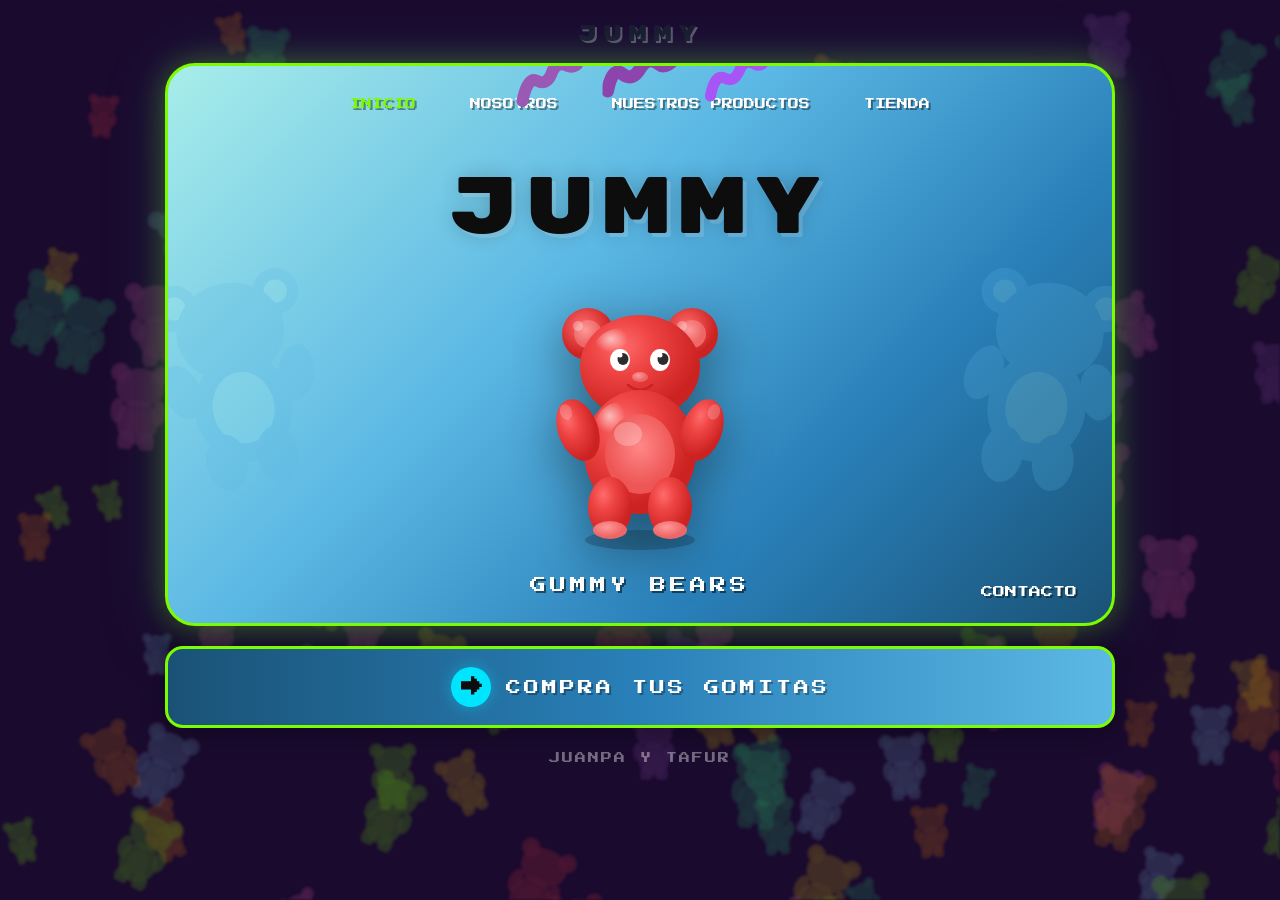
<file: index.html>
<!DOCTYPE html>
<html lang="es">
<head>
    <meta charset="UTF-8">
    <meta name="viewport" content="width=device-width, initial-scale=1.0">
    <title>JUMMY - Gummy Bears</title>
    <link href="https://fonts.googleapis.com/css2?family=Press+Start+2P&family=Rubik+Mono+One&display=swap" rel="stylesheet">
    <style>
        * {
            margin: 0;
            padding: 0;
            box-sizing: border-box;
        }

        body {
            min-height: 100vh;
            overflow-x: hidden;
            font-family: 'Press Start 2P', monospace;
            background-color: #1a0a2e;
        }

        .bg-pattern {
            position: fixed;
            top: 0;
            left: 0;
            width: 100%;
            height: 100%;
            z-index: 0;
            overflow: hidden;
            filter: blur(1.5px);
            opacity: 0.6;
        }

        .bg-bear {
            position: absolute;
            opacity: 0.35;
        }

        .main-container {
            position: relative;
            z-index: 1;
            min-height: 100vh;
            display: flex;
            flex-direction: column;
            align-items: center;
            padding: 20px;
        }

        .top-label {
            font-family: 'Rubik Mono One', sans-serif;
            font-size: 22px;
            color: #1a1a2e;
            letter-spacing: 6px;
            margin-bottom: 15px;
            text-shadow: 2px 2px 0 rgba(255,255,255,0.3);
            animation: fadeDown 1s ease-out;
        }

        @keyframes fadeDown {
            from { opacity: 0; transform: translateY(-30px); }
            to { opacity: 1; transform: translateY(0); }
        }

        .center-panel {
            width: 90%;
            max-width: 950px;
            min-height: 520px;
            background: linear-gradient(135deg, #a8edea 0%, #5cb8e4 40%, #2980b9 70%, #1a5276 100%);
            border: 3px solid #7cfc00;
            border-radius: 30px;
            position: relative;
            overflow: hidden;
            box-shadow: 0 0 30px rgba(124, 252, 0, 0.3), 0 0 60px rgba(92, 184, 228, 0.2), 0 20px 60px rgba(0,0,0,0.4);
            animation: panelAppear 0.8s ease-out;
        }

        @keyframes panelAppear {
            from { opacity: 0; transform: scale(0.95); }
            to { opacity: 1; transform: scale(1); }
        }

        .worms-container {
            position: absolute;
            top: -10px;
            left: 50%;
            transform: translateX(-50%);
            z-index: 10;
            display: flex;
            gap: 20px;
        }

        .worm {
            animation: wormWiggle 2s ease-in-out infinite;
        }

        .worm:nth-child(2) { animation-delay: 0.5s; }
        .worm:nth-child(3) { animation-delay: 1s; }

        @keyframes wormWiggle {
            0%, 100% { transform: rotate(-5deg) translateY(0); }
            25% { transform: rotate(3deg) translateY(-5px); }
            50% { transform: rotate(-3deg) translateY(2px); }
            75% { transform: rotate(5deg) translateY(-3px); }
        }

        .nav-bar {
            display: flex;
            justify-content: center;
            gap: 30px;
            padding: 25px 20px 10px;
            flex-wrap: wrap;
            position: relative;
            z-index: 5;
        }

        .nav-link {
            color: #fff;
            font-family: 'Press Start 2P', monospace;
            font-size: 11px;
            text-decoration: none;
            padding: 8px 12px;
            transition: all 0.3s ease;
            text-shadow: 2px 2px 0 rgba(0,0,0,0.4);
            position: relative;
        }

        .nav-link::after {
            content: '';
            position: absolute;
            bottom: 0;
            left: 50%;
            transform: translateX(-50%);
            width: 0;
            height: 3px;
            background: #7cfc00;
            transition: width 0.3s ease;
            border-radius: 2px;
        }

        .nav-link:hover::after {
            width: 100%;
        }

        .nav-link:hover {
            color: #7cfc00;
            text-shadow: 2px 2px 0 rgba(0,0,0,0.6);
            transform: translateY(-2px);
        }

        .nav-link.active {
            color: #7cfc00;
        }

        .center-content {
            display: flex;
            flex-direction: column;
            align-items: center;
            justify-content: center;
            padding: 30px 40px;
            position: relative;
            z-index: 3;
            min-height: 380px;
        }

        .side-bear-left {
            position: absolute;
            left: -20px;
            top: 50%;
            transform: translateY(-50%) rotate(-10deg);
            opacity: 0.2;
            z-index: 2;
            animation: sideFloat 4s ease-in-out infinite;
        }

        .side-bear-right {
            position: absolute;
            right: -20px;
            top: 50%;
            transform: translateY(-50%) rotate(10deg);
            opacity: 0.2;
            z-index: 2;
            animation: sideFloat 4s ease-in-out infinite 1s;
        }

        @keyframes sideFloat {
            0%, 100% { transform: translateY(-50%) rotate(-10deg); }
            50% { transform: translateY(calc(-50% - 15px)) rotate(-10deg); }
        }

        .logo-container {
            text-align: center;
            margin-bottom: 20px;
            animation: logoAppear 1.2s ease-out;
        }

        @keyframes logoAppear {
            from { opacity: 0; transform: scale(0.5) rotate(-5deg); }
            to { opacity: 1; transform: scale(1) rotate(0); }
        }

        .logo-text {
            font-family: 'Rubik Mono One', sans-serif;
            font-size: 80px;
            color: #0d0d0d;
            letter-spacing: 8px;
            text-shadow: 4px 4px 0 rgba(255,255,255,0.15), 0 0 20px rgba(0,0,0,0.2);
            position: relative;
            display: inline-block;
        }

        .logo-text span {
            display: inline-block;
            animation: letterWave 2s ease-in-out infinite;
        }

        .logo-text span:nth-child(1) { animation-delay: 0s; }
        .logo-text span:nth-child(2) { animation-delay: 0.1s; }
        .logo-text span:nth-child(3) { animation-delay: 0.2s; }
        .logo-text span:nth-child(4) { animation-delay: 0.3s; }
        .logo-text span:nth-child(5) { animation-delay: 0.4s; }

        @keyframes letterWave {
            0%, 100% { transform: translateY(0); }
            50% { transform: translateY(-8px); }
        }

        .center-bear {
            width: 200px;
            height: 260px;
            position: relative;
            margin: 15px auto;
            animation: bearFloat 3s ease-in-out infinite;
            filter: drop-shadow(0 15px 25px rgba(0,0,0,0.4));
        }

        @keyframes bearFloat {
            0%, 100% { transform: translateY(0); }
            50% { transform: translateY(-12px); }
        }

        .subtitle {
            font-family: 'Press Start 2P', monospace;
            font-size: 16px;
            color: #fff;
            letter-spacing: 4px;
            text-shadow: 2px 2px 0 rgba(0,0,0,0.5);
            margin-top: 10px;
            animation: subtitleGlow 2s ease-in-out infinite;
        }

        @keyframes subtitleGlow {
            0%, 100% { text-shadow: 2px 2px 0 rgba(0,0,0,0.5); }
            50% { text-shadow: 2px 2px 0 rgba(0,0,0,0.5), 0 0 15px rgba(124, 252, 0, 0.5); }
        }

        .contacto {
            position: absolute;
            bottom: 25px;
            right: 35px;
            font-family: 'Press Start 2P', monospace;
            font-size: 12px;
            color: #fff;
            text-shadow: 2px 2px 0 rgba(0,0,0,0.4);
            z-index: 5;
            cursor: pointer;
            transition: all 0.3s ease;
        }

        .contacto:hover {
            color: #7cfc00;
            transform: scale(1.1);
        }

        .cta-bar {
            width: 90%;
            max-width: 950px;
            margin-top: 20px;
            background: linear-gradient(90deg, #1a5276, #2980b9, #5cb8e4);
            border: 3px solid #7cfc00;
            border-radius: 18px;
            padding: 18px 35px;
            display: flex;
            align-items: center;
            justify-content: center;
            gap: 15px;
            cursor: pointer;
            transition: all 0.3s ease;
            box-shadow: 0 5px 25px rgba(0,0,0,0.3);
            animation: ctaAppear 1s ease-out 0.5s both;
        }

        @keyframes ctaAppear {
            from { opacity: 0; transform: translateY(30px); }
            to { opacity: 1; transform: translateY(0); }
        }

        .cta-bar:hover {
            transform: translateY(-3px);
            box-shadow: 0 8px 35px rgba(124, 252, 0, 0.3), 0 5px 25px rgba(0,0,0,0.3);
            border-color: #a8ff60;
        }

        .cta-arrow {
            width: 40px;
            height: 40px;
            background: #00e5ff;
            border-radius: 50%;
            display: flex;
            align-items: center;
            justify-content: center;
            font-size: 20px;
            color: #0d0d0d;
            font-weight: bold;
            box-shadow: 0 0 15px rgba(0, 229, 255, 0.4);
            animation: arrowPulse 1.5s ease-in-out infinite;
        }

        @keyframes arrowPulse {
            0%, 100% { box-shadow: 0 0 15px rgba(0, 229, 255, 0.4); }
            50% { box-shadow: 0 0 25px rgba(0, 229, 255, 0.7); }
        }

        .cta-text {
            font-family: 'Press Start 2P', monospace;
            font-size: 15px;
            color: #fff;
            letter-spacing: 3px;
            text-shadow: 2px 2px 0 rgba(0,0,0,0.3);
        }

        .footer-credit {
            margin-top: 25px;
            font-size: 11px;
            color: rgba(255,255,255,0.4);
            font-family: 'Press Start 2P', monospace;
            letter-spacing: 2px;
        }

        @media (max-width: 768px) {
            .logo-text { font-size: 48px; }
            .center-bear { width: 140px; height: 182px; }
            .nav-bar { gap: 15px; }
            .nav-link { font-size: 9px; padding: 6px 8px; }
            .center-panel { min-height: 420px; width: 95%; }
            .cta-text { font-size: 11px; }
            .cta-bar { padding: 14px 25px; }
            .side-bear-left, .side-bear-right { display: none; }
            .subtitle { font-size: 12px; }
        }

        @media (max-width: 480px) {
            .logo-text { font-size: 36px; letter-spacing: 4px; }
            .nav-bar { gap: 10px; }
            .nav-link { font-size: 7px; }
            .center-bear { width: 110px; height: 143px; }
            .top-label { font-size: 16px; }
        }
    </style>
</head>
<body>

    <div class="bg-pattern" id="bgPattern"></div>

    <div class="main-container">

        <div class="top-label">JUMMY</div>

        <div class="center-panel">

            <div class="worms-container">
                <svg class="worm" width="70" height="55" viewBox="0 0 70 55">
                    <path d="M10,45 Q15,20 25,25 Q35,30 40,15 Q45,5 55,10 Q60,12 65,8" stroke="#9b59b6" stroke-width="12" fill="none" stroke-linecap="round"/>
                    <circle cx="65" cy="8" r="5" fill="#9b59b6"/>
                    <circle cx="62" cy="5" r="2" fill="#fff"/>
                    <circle cx="68" cy="5" r="2" fill="#fff"/>
                    <circle cx="62" cy="5" r="1" fill="#333"/>
                    <circle cx="68" cy="5" r="1" fill="#333"/>
                </svg>
                <svg class="worm" width="80" height="55" viewBox="0 0 80 55">
                    <path d="M5,35 Q10,10 20,18 Q30,26 38,12 Q46,0 56,8 Q62,13 70,5" stroke="#8e44ad" stroke-width="13" fill="none" stroke-linecap="round"/>
                    <circle cx="70" cy="5" r="6" fill="#8e44ad"/>
                    <circle cx="67" cy="2" r="2.5" fill="#fff"/>
                    <circle cx="73" cy="2" r="2.5" fill="#fff"/>
                    <circle cx="67" cy="2" r="1.2" fill="#333"/>
                    <circle cx="73" cy="2" r="1.2" fill="#333"/>
                </svg>
                <svg class="worm" width="65" height="50" viewBox="0 0 65 50">
                    <path d="M8,40 Q12,18 22,22 Q32,28 38,12 Q43,3 52,8 Q58,11 62,6" stroke="#a855f7" stroke-width="11" fill="none" stroke-linecap="round"/>
                    <circle cx="62" cy="6" r="5" fill="#a855f7"/>
                    <circle cx="59" cy="3" r="2" fill="#fff"/>
                    <circle cx="65" cy="3" r="2" fill="#fff"/>
                    <circle cx="59" cy="3" r="1" fill="#333"/>
                    <circle cx="65" cy="3" r="1" fill="#333"/>
                </svg>
            </div>

            <nav class="nav-bar">
                <a href="#" class="nav-link active">INICIO</a>
                <a href="pages/nosotros.html" class="nav-link">NOSOTROS</a>
               <a href="pages/sabores.html" class="nav-link">NUESTROS PRODUCTOS</a>
                 <!--<a href="" class="nav-link">SABORES</a>-->
                <a href="pages/tienda.html" class="nav-link">TIENDA</a>
            </nav>

            <div class="center-content">

                <div class="side-bear-left">
                    <svg width="180" height="240" viewBox="0 0 140 180">
                        <circle cx="30" cy="30" r="18" fill="#5cb8e4"/>
                        <circle cx="110" cy="30" r="18" fill="#5cb8e4"/>
                        <circle cx="30" cy="30" r="9" fill="#a8edea"/>
                        <circle cx="110" cy="30" r="9" fill="#a8edea"/>
                        <ellipse cx="70" cy="55" rx="42" ry="38" fill="#5cb8e4"/>
                        <ellipse cx="70" cy="115" rx="38" ry="42" fill="#5cb8e4"/>
                        <ellipse cx="70" cy="115" rx="24" ry="28" fill="#a8edea"/>
                        <ellipse cx="25" cy="95" rx="14" ry="22" fill="#5cb8e4" transform="rotate(-15 25 95)"/>
                        <ellipse cx="115" cy="95" rx="14" ry="22" fill="#5cb8e4" transform="rotate(15 115 95)"/>
                        <ellipse cx="50" cy="155" rx="16" ry="22" fill="#5cb8e4"/>
                        <ellipse cx="90" cy="155" rx="16" ry="22" fill="#5cb8e4"/>
                    </svg>
                </div>

                <div class="side-bear-right">
                    <svg width="180" height="240" viewBox="0 0 140 180">
                        <circle cx="30" cy="30" r="18" fill="#5cb8e4"/>
                        <circle cx="110" cy="30" r="18" fill="#5cb8e4"/>
                        <circle cx="30" cy="30" r="9" fill="#a8edea"/>
                        <circle cx="110" cy="30" r="9" fill="#a8edea"/>
                        <ellipse cx="70" cy="55" rx="42" ry="38" fill="#5cb8e4"/>
                        <ellipse cx="70" cy="115" rx="38" ry="42" fill="#5cb8e4"/>
                        <ellipse cx="70" cy="115" rx="24" ry="28" fill="#a8edea"/>
                        <ellipse cx="25" cy="95" rx="14" ry="22" fill="#5cb8e4" transform="rotate(15 25 95)"/>
                        <ellipse cx="115" cy="95" rx="14" ry="22" fill="#5cb8e4" transform="rotate(-15 115 95)"/>
                        <ellipse cx="50" cy="155" rx="16" ry="22" fill="#5cb8e4"/>
                        <ellipse cx="90" cy="155" rx="16" ry="22" fill="#5cb8e4"/>
                    </svg>
                </div>

                <div class="logo-container">
                    <div class="logo-text">
                        <span>J</span><span>U</span><span>M</span><span>M</span><span>Y</span>
                    </div>
                </div>

                <div class="center-bear">
                    <svg viewBox="0 0 200 260" width="200" height="260">
                        <defs>
                            <radialGradient id="bodyGrad" cx="35%" cy="30%" r="65%">
                                <stop offset="0%" stop-color="#ff6b6b"/>
                                <stop offset="40%" stop-color="#ee4444"/>
                                <stop offset="100%" stop-color="#cc2222"/>
                            </radialGradient>
                            <radialGradient id="highlight" cx="30%" cy="25%" r="30%">
                                <stop offset="0%" stop-color="rgba(255,255,255,0.6)"/>
                                <stop offset="100%" stop-color="rgba(255,255,255,0)"/>
                            </radialGradient>
                            <radialGradient id="bellyGrad" cx="50%" cy="40%" r="50%">
                                <stop offset="0%" stop-color="#ff8888"/>
                                <stop offset="100%" stop-color="#ee5555"/>
                            </radialGradient>
                            <radialGradient id="earGrad" cx="40%" cy="35%" r="55%">
                                <stop offset="0%" stop-color="#ff6b6b"/>
                                <stop offset="100%" stop-color="#cc2222"/>
                            </radialGradient>
                            <radialGradient id="innerEar" cx="40%" cy="35%" r="50%">
                                <stop offset="0%" stop-color="#ff9999"/>
                                <stop offset="100%" stop-color="#ee6666"/>
                            </radialGradient>
                        </defs>
                        <ellipse cx="100" cy="248" rx="55" ry="10" fill="rgba(0,0,0,0.2)"/>
                        <circle cx="48" cy="42" r="26" fill="url(#earGrad)"/>
                        <circle cx="48" cy="42" r="14" fill="url(#innerEar)"/>
                        <circle cx="38" cy="34" r="5" fill="rgba(255,255,255,0.3)"/>
                        <circle cx="152" cy="42" r="26" fill="url(#earGrad)"/>
                        <circle cx="152" cy="42" r="14" fill="url(#innerEar)"/>
                        <circle cx="142" cy="34" r="5" fill="rgba(255,255,255,0.3)"/>
                        <ellipse cx="100" cy="75" rx="60" ry="52" fill="url(#bodyGrad)"/>
                        <ellipse cx="82" cy="58" rx="28" ry="22" fill="url(#highlight)"/>
                        <ellipse cx="80" cy="68" rx="10" ry="11" fill="#fff"/>
                        <ellipse cx="120" cy="68" rx="10" ry="11" fill="#fff"/>
                        <ellipse cx="83" cy="67" rx="5.5" ry="6" fill="#2c2c2c"/>
                        <ellipse cx="123" cy="67" rx="5.5" ry="6" fill="#2c2c2c"/>
                        <circle cx="80" cy="63" r="2.5" fill="#fff"/>
                        <circle cx="120" cy="63" r="2.5" fill="#fff"/>
                        <ellipse cx="100" cy="85" rx="8" ry="5" fill="url(#innerEar)"/>
                        <path d="M88,93 Q100,103 112,93" stroke="#cc2222" stroke-width="2.5" fill="none" stroke-linecap="round"/>
                        <ellipse cx="100" cy="160" rx="56" ry="62" fill="url(#bodyGrad)"/>
                        <ellipse cx="80" cy="138" rx="26" ry="28" fill="url(#highlight)"/>
                        <ellipse cx="100" cy="162" rx="35" ry="40" fill="url(#bellyGrad)"/>
                        <ellipse cx="88" cy="142" rx="14" ry="12" fill="rgba(255,255,255,0.25)"/>
                        <ellipse cx="38" cy="138" rx="20" ry="32" fill="url(#bodyGrad)" transform="rotate(-20 38 138)"/>
                        <ellipse cx="26" cy="120" rx="6" ry="8" fill="rgba(255,255,255,0.2)" transform="rotate(-20 26 120)"/>
                        <ellipse cx="162" cy="138" rx="20" ry="32" fill="url(#bodyGrad)" transform="rotate(20 162 138)"/>
                        <ellipse cx="174" cy="120" rx="6" ry="8" fill="rgba(255,255,255,0.2)" transform="rotate(20 174 120)"/>
                        <ellipse cx="70" cy="215" rx="22" ry="30" fill="url(#bodyGrad)"/>
                        <ellipse cx="70" cy="238" rx="17" ry="9" fill="url(#innerEar)"/>
                        <ellipse cx="130" cy="215" rx="22" ry="30" fill="url(#bodyGrad)"/>
                        <ellipse cx="130" cy="238" rx="17" ry="9" fill="url(#innerEar)"/>
                    </svg>
                </div>

                <div class="subtitle">GUMMY BEARS</div>
            </div>

            <div class="contacto">CONTACTO</div>
        </div>

        <div class="cta-bar" onclick="location.href='pages/tienda.html'">
            <div class="cta-arrow">&#x2192;</div>
            <div class="cta-text">COMPRA TUS GOMITAS</div>
        </div>

        <div class="footer-credit">JUANPA Y TAFUR</div>
    </div>

    <script>
        const bgPattern = document.getElementById('bgPattern');
        const colors = ['#ff4444', '#ff8c00', '#ffd700', '#7cfc00', '#ff69b4', '#87ceeb', '#9b59b6', '#2ecc71'];
        const rotations = [-25, -15, -5, 0, 5, 15, 25];

        function createBgBear() {
            const svg = document.createElementNS('http://www.w3.org/2000/svg', 'svg');
            const size = 30 + Math.random() * 40;
            svg.setAttribute('width', size);
            svg.setAttribute('height', size * 1.3);
            svg.setAttribute('viewBox', '0 0 100 130');
            svg.classList.add('bg-bear');

            const color = colors[Math.floor(Math.random() * colors.length)];
            const x = Math.random() * window.innerWidth;
            const y = Math.random() * window.innerHeight;
            const rot = rotations[Math.floor(Math.random() * rotations.length)];

            svg.style.left = x + 'px';
            svg.style.top = y + 'px';
            svg.style.transform = 'rotate(' + rot + 'deg)';

            svg.innerHTML = '<circle cx="20" cy="20" r="14" fill="' + color + '" opacity="0.8"/>' +
                '<circle cx="80" cy="20" r="14" fill="' + color + '" opacity="0.8"/>' +
                '<circle cx="20" cy="20" r="7" fill="' + color + '" opacity="0.5"/>' +
                '<circle cx="80" cy="20" r="7" fill="' + color + '" opacity="0.5"/>' +
                '<ellipse cx="50" cy="40" rx="35" ry="28" fill="' + color + '" opacity="0.8"/>' +
                '<ellipse cx="50" cy="90" rx="30" ry="32" fill="' + color + '" opacity="0.8"/>' +
                '<ellipse cx="50" cy="90" rx="18" ry="20" fill="' + color + '" opacity="0.5"/>' +
                '<ellipse cx="20" cy="75" rx="10" ry="18" fill="' + color + '" opacity="0.8"/>' +
                '<ellipse cx="80" cy="75" rx="10" ry="18" fill="' + color + '" opacity="0.8"/>' +
                '<ellipse cx="35" cy="118" rx="12" ry="16" fill="' + color + '" opacity="0.8"/>' +
                '<ellipse cx="65" cy="118" rx="12" ry="16" fill="' + color + '" opacity="0.8"/>';

            bgPattern.appendChild(svg);
        }

        const bearCount = Math.floor((window.innerWidth * window.innerHeight) / 8000);
        for (let i = 0; i < bearCount; i++) {
            createBgBear();
        }
    </script>
</body>
  
</html>
</file>
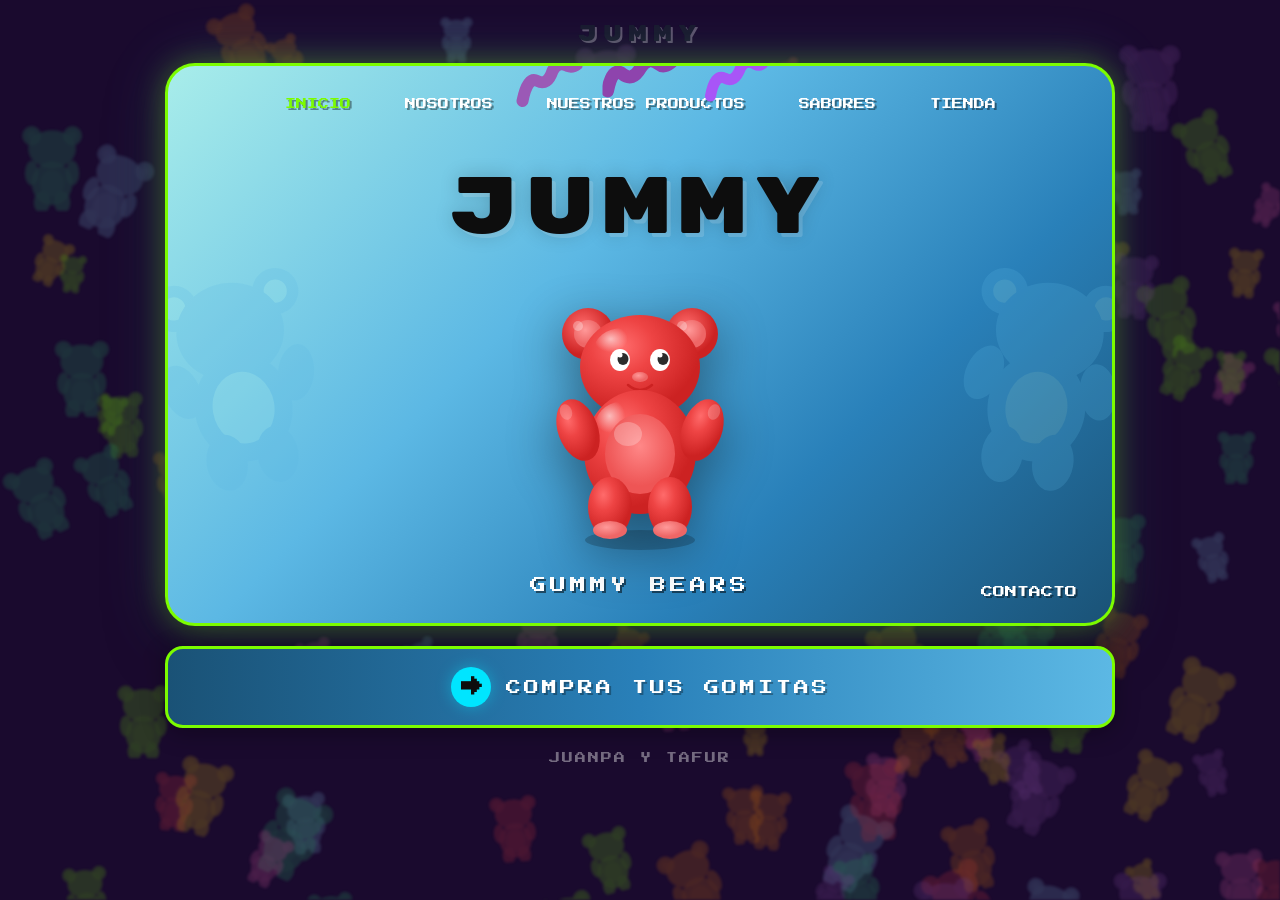
<file: pages/inicio.html>
<!DOCTYPE html>
<html lang="es">
<head>
    <meta charset="UTF-8">
    <meta name="viewport" content="width=device-width, initial-scale=1.0">
    <title>JUMMY - Gummy Bears</title>
    <link href="https://fonts.googleapis.com/css2?family=Press+Start+2P&family=Rubik+Mono+One&display=swap" rel="stylesheet">
    <style>
        * {
            margin: 0;
            padding: 0;
            box-sizing: border-box;
        }

        body {
            min-height: 100vh;
            overflow-x: hidden;
            font-family: 'Press Start 2P', monospace;
            background-color: #1a0a2e;
        }

        .bg-pattern {
            position: fixed;
            top: 0;
            left: 0;
            width: 100%;
            height: 100%;
            z-index: 0;
            overflow: hidden;
            filter: blur(1.5px);
            opacity: 0.6;
        }

        .bg-bear {
            position: absolute;
            opacity: 0.35;
        }

        .main-container {
            position: relative;
            z-index: 1;
            min-height: 100vh;
            display: flex;
            flex-direction: column;
            align-items: center;
            padding: 20px;
        }

        .top-label {
            font-family: 'Rubik Mono One', sans-serif;
            font-size: 22px;
            color: #1a1a2e;
            letter-spacing: 6px;
            margin-bottom: 15px;
            text-shadow: 2px 2px 0 rgba(255,255,255,0.3);
            animation: fadeDown 1s ease-out;
        }

        @keyframes fadeDown {
            from { opacity: 0; transform: translateY(-30px); }
            to { opacity: 1; transform: translateY(0); }
        }

        .center-panel {
            width: 90%;
            max-width: 950px;
            min-height: 520px;
            background: linear-gradient(135deg, #a8edea 0%, #5cb8e4 40%, #2980b9 70%, #1a5276 100%);
            border: 3px solid #7cfc00;
            border-radius: 30px;
            position: relative;
            overflow: hidden;
            box-shadow: 0 0 30px rgba(124, 252, 0, 0.3), 0 0 60px rgba(92, 184, 228, 0.2), 0 20px 60px rgba(0,0,0,0.4);
            animation: panelAppear 0.8s ease-out;
        }

        @keyframes panelAppear {
            from { opacity: 0; transform: scale(0.95); }
            to { opacity: 1; transform: scale(1); }
        }

        .worms-container {
            position: absolute;
            top: -10px;
            left: 50%;
            transform: translateX(-50%);
            z-index: 10;
            display: flex;
            gap: 20px;
        }

        .worm {
            animation: wormWiggle 2s ease-in-out infinite;
        }

        .worm:nth-child(2) { animation-delay: 0.5s; }
        .worm:nth-child(3) { animation-delay: 1s; }

        @keyframes wormWiggle {
            0%, 100% { transform: rotate(-5deg) translateY(0); }
            25% { transform: rotate(3deg) translateY(-5px); }
            50% { transform: rotate(-3deg) translateY(2px); }
            75% { transform: rotate(5deg) translateY(-3px); }
        }

        .nav-bar {
            display: flex;
            justify-content: center;
            gap: 30px;
            padding: 25px 20px 10px;
            flex-wrap: wrap;
            position: relative;
            z-index: 5;
        }

        .nav-link {
            color: #fff;
            font-family: 'Press Start 2P', monospace;
            font-size: 11px;
            text-decoration: none;
            padding: 8px 12px;
            transition: all 0.3s ease;
            text-shadow: 2px 2px 0 rgba(0,0,0,0.4);
            position: relative;
        }

        .nav-link::after {
            content: '';
            position: absolute;
            bottom: 0;
            left: 50%;
            transform: translateX(-50%);
            width: 0;
            height: 3px;
            background: #7cfc00;
            transition: width 0.3s ease;
            border-radius: 2px;
        }

        .nav-link:hover::after {
            width: 100%;
        }

        .nav-link:hover {
            color: #7cfc00;
            text-shadow: 2px 2px 0 rgba(0,0,0,0.6);
            transform: translateY(-2px);
        }

        .nav-link.active {
            color: #7cfc00;
        }

        .center-content {
            display: flex;
            flex-direction: column;
            align-items: center;
            justify-content: center;
            padding: 30px 40px;
            position: relative;
            z-index: 3;
            min-height: 380px;
        }

        .side-bear-left {
            position: absolute;
            left: -20px;
            top: 50%;
            transform: translateY(-50%) rotate(-10deg);
            opacity: 0.2;
            z-index: 2;
            animation: sideFloat 4s ease-in-out infinite;
        }

        .side-bear-right {
            position: absolute;
            right: -20px;
            top: 50%;
            transform: translateY(-50%) rotate(10deg);
            opacity: 0.2;
            z-index: 2;
            animation: sideFloat 4s ease-in-out infinite 1s;
        }

        @keyframes sideFloat {
            0%, 100% { transform: translateY(-50%) rotate(-10deg); }
            50% { transform: translateY(calc(-50% - 15px)) rotate(-10deg); }
        }

        .logo-container {
            text-align: center;
            margin-bottom: 20px;
            animation: logoAppear 1.2s ease-out;
        }

        @keyframes logoAppear {
            from { opacity: 0; transform: scale(0.5) rotate(-5deg); }
            to { opacity: 1; transform: scale(1) rotate(0); }
        }

        .logo-text {
            font-family: 'Rubik Mono One', sans-serif;
            font-size: 80px;
            color: #0d0d0d;
            letter-spacing: 8px;
            text-shadow: 4px 4px 0 rgba(255,255,255,0.15), 0 0 20px rgba(0,0,0,0.2);
            position: relative;
            display: inline-block;
        }

        .logo-text span {
            display: inline-block;
            animation: letterWave 2s ease-in-out infinite;
        }

        .logo-text span:nth-child(1) { animation-delay: 0s; }
        .logo-text span:nth-child(2) { animation-delay: 0.1s; }
        .logo-text span:nth-child(3) { animation-delay: 0.2s; }
        .logo-text span:nth-child(4) { animation-delay: 0.3s; }
        .logo-text span:nth-child(5) { animation-delay: 0.4s; }

        @keyframes letterWave {
            0%, 100% { transform: translateY(0); }
            50% { transform: translateY(-8px); }
        }

        .center-bear {
            width: 200px;
            height: 260px;
            position: relative;
            margin: 15px auto;
            animation: bearFloat 3s ease-in-out infinite;
            filter: drop-shadow(0 15px 25px rgba(0,0,0,0.4));
        }

        @keyframes bearFloat {
            0%, 100% { transform: translateY(0); }
            50% { transform: translateY(-12px); }
        }

        .subtitle {
            font-family: 'Press Start 2P', monospace;
            font-size: 16px;
            color: #fff;
            letter-spacing: 4px;
            text-shadow: 2px 2px 0 rgba(0,0,0,0.5);
            margin-top: 10px;
            animation: subtitleGlow 2s ease-in-out infinite;
        }

        @keyframes subtitleGlow {
            0%, 100% { text-shadow: 2px 2px 0 rgba(0,0,0,0.5); }
            50% { text-shadow: 2px 2px 0 rgba(0,0,0,0.5), 0 0 15px rgba(124, 252, 0, 0.5); }
        }

        .contacto {
            position: absolute;
            bottom: 25px;
            right: 35px;
            font-family: 'Press Start 2P', monospace;
            font-size: 12px;
            color: #fff;
            text-shadow: 2px 2px 0 rgba(0,0,0,0.4);
            z-index: 5;
            cursor: pointer;
            transition: all 0.3s ease;
        }

        .contacto:hover {
            color: #7cfc00;
            transform: scale(1.1);
        }

        .cta-bar {
            width: 90%;
            max-width: 950px;
            margin-top: 20px;
            background: linear-gradient(90deg, #1a5276, #2980b9, #5cb8e4);
            border: 3px solid #7cfc00;
            border-radius: 18px;
            padding: 18px 35px;
            display: flex;
            align-items: center;
            justify-content: center;
            gap: 15px;
            cursor: pointer;
            transition: all 0.3s ease;
            box-shadow: 0 5px 25px rgba(0,0,0,0.3);
            animation: ctaAppear 1s ease-out 0.5s both;
        }

        @keyframes ctaAppear {
            from { opacity: 0; transform: translateY(30px); }
            to { opacity: 1; transform: translateY(0); }
        }

        .cta-bar:hover {
            transform: translateY(-3px);
            box-shadow: 0 8px 35px rgba(124, 252, 0, 0.3), 0 5px 25px rgba(0,0,0,0.3);
            border-color: #a8ff60;
        }

        .cta-arrow {
            width: 40px;
            height: 40px;
            background: #00e5ff;
            border-radius: 50%;
            display: flex;
            align-items: center;
            justify-content: center;
            font-size: 20px;
            color: #0d0d0d;
            font-weight: bold;
            box-shadow: 0 0 15px rgba(0, 229, 255, 0.4);
            animation: arrowPulse 1.5s ease-in-out infinite;
        }

        @keyframes arrowPulse {
            0%, 100% { box-shadow: 0 0 15px rgba(0, 229, 255, 0.4); }
            50% { box-shadow: 0 0 25px rgba(0, 229, 255, 0.7); }
        }

        .cta-text {
            font-family: 'Press Start 2P', monospace;
            font-size: 15px;
            color: #fff;
            letter-spacing: 3px;
            text-shadow: 2px 2px 0 rgba(0,0,0,0.3);
        }

        .footer-credit {
            margin-top: 25px;
            font-size: 11px;
            color: rgba(255,255,255,0.4);
            font-family: 'Press Start 2P', monospace;
            letter-spacing: 2px;
        }

        @media (max-width: 768px) {
            .logo-text { font-size: 48px; }
            .center-bear { width: 140px; height: 182px; }
            .nav-bar { gap: 15px; }
            .nav-link { font-size: 9px; padding: 6px 8px; }
            .center-panel { min-height: 420px; width: 95%; }
            .cta-text { font-size: 11px; }
            .cta-bar { padding: 14px 25px; }
            .side-bear-left, .side-bear-right { display: none; }
            .subtitle { font-size: 12px; }
        }

        @media (max-width: 480px) {
            .logo-text { font-size: 36px; letter-spacing: 4px; }
            .nav-bar { gap: 10px; }
            .nav-link { font-size: 7px; }
            .center-bear { width: 110px; height: 143px; }
            .top-label { font-size: 16px; }
        }
    </style>
</head>
<body>

    <div class="bg-pattern" id="bgPattern"></div>

    <div class="main-container">

        <div class="top-label">JUMMY</div>

        <div class="center-panel">

            <div class="worms-container">
                <svg class="worm" width="70" height="55" viewBox="0 0 70 55">
                    <path d="M10,45 Q15,20 25,25 Q35,30 40,15 Q45,5 55,10 Q60,12 65,8" stroke="#9b59b6" stroke-width="12" fill="none" stroke-linecap="round"/>
                    <circle cx="65" cy="8" r="5" fill="#9b59b6"/>
                    <circle cx="62" cy="5" r="2" fill="#fff"/>
                    <circle cx="68" cy="5" r="2" fill="#fff"/>
                    <circle cx="62" cy="5" r="1" fill="#333"/>
                    <circle cx="68" cy="5" r="1" fill="#333"/>
                </svg>
                <svg class="worm" width="80" height="55" viewBox="0 0 80 55">
                    <path d="M5,35 Q10,10 20,18 Q30,26 38,12 Q46,0 56,8 Q62,13 70,5" stroke="#8e44ad" stroke-width="13" fill="none" stroke-linecap="round"/>
                    <circle cx="70" cy="5" r="6" fill="#8e44ad"/>
                    <circle cx="67" cy="2" r="2.5" fill="#fff"/>
                    <circle cx="73" cy="2" r="2.5" fill="#fff"/>
                    <circle cx="67" cy="2" r="1.2" fill="#333"/>
                    <circle cx="73" cy="2" r="1.2" fill="#333"/>
                </svg>
                <svg class="worm" width="65" height="50" viewBox="0 0 65 50">
                    <path d="M8,40 Q12,18 22,22 Q32,28 38,12 Q43,3 52,8 Q58,11 62,6" stroke="#a855f7" stroke-width="11" fill="none" stroke-linecap="round"/>
                    <circle cx="62" cy="6" r="5" fill="#a855f7"/>
                    <circle cx="59" cy="3" r="2" fill="#fff"/>
                    <circle cx="65" cy="3" r="2" fill="#fff"/>
                    <circle cx="59" cy="3" r="1" fill="#333"/>
                    <circle cx="65" cy="3" r="1" fill="#333"/>
                </svg>
            </div>

            <nav class="nav-bar">
                <a href="#" class="nav-link active">INICIO</a>
                <a href="#" class="nav-link">NOSOTROS</a>
                <a href="#" class="nav-link">NUESTROS PRODUCTOS</a>
                <a href="#" class="nav-link">SABORES</a>
                <a href="tienda.html" class="nav-link">TIENDA</a>
            </nav>

            <div class="center-content">

                <div class="side-bear-left">
                    <svg width="180" height="240" viewBox="0 0 140 180">
                        <circle cx="30" cy="30" r="18" fill="#5cb8e4"/>
                        <circle cx="110" cy="30" r="18" fill="#5cb8e4"/>
                        <circle cx="30" cy="30" r="9" fill="#a8edea"/>
                        <circle cx="110" cy="30" r="9" fill="#a8edea"/>
                        <ellipse cx="70" cy="55" rx="42" ry="38" fill="#5cb8e4"/>
                        <ellipse cx="70" cy="115" rx="38" ry="42" fill="#5cb8e4"/>
                        <ellipse cx="70" cy="115" rx="24" ry="28" fill="#a8edea"/>
                        <ellipse cx="25" cy="95" rx="14" ry="22" fill="#5cb8e4" transform="rotate(-15 25 95)"/>
                        <ellipse cx="115" cy="95" rx="14" ry="22" fill="#5cb8e4" transform="rotate(15 115 95)"/>
                        <ellipse cx="50" cy="155" rx="16" ry="22" fill="#5cb8e4"/>
                        <ellipse cx="90" cy="155" rx="16" ry="22" fill="#5cb8e4"/>
                    </svg>
                </div>

                <div class="side-bear-right">
                    <svg width="180" height="240" viewBox="0 0 140 180">
                        <circle cx="30" cy="30" r="18" fill="#5cb8e4"/>
                        <circle cx="110" cy="30" r="18" fill="#5cb8e4"/>
                        <circle cx="30" cy="30" r="9" fill="#a8edea"/>
                        <circle cx="110" cy="30" r="9" fill="#a8edea"/>
                        <ellipse cx="70" cy="55" rx="42" ry="38" fill="#5cb8e4"/>
                        <ellipse cx="70" cy="115" rx="38" ry="42" fill="#5cb8e4"/>
                        <ellipse cx="70" cy="115" rx="24" ry="28" fill="#a8edea"/>
                        <ellipse cx="25" cy="95" rx="14" ry="22" fill="#5cb8e4" transform="rotate(15 25 95)"/>
                        <ellipse cx="115" cy="95" rx="14" ry="22" fill="#5cb8e4" transform="rotate(-15 115 95)"/>
                        <ellipse cx="50" cy="155" rx="16" ry="22" fill="#5cb8e4"/>
                        <ellipse cx="90" cy="155" rx="16" ry="22" fill="#5cb8e4"/>
                    </svg>
                </div>

                <div class="logo-container">
                    <div class="logo-text">
                        <span>J</span><span>U</span><span>M</span><span>M</span><span>Y</span>
                    </div>
                </div>

                <div class="center-bear">
                    <svg viewBox="0 0 200 260" width="200" height="260">
                        <defs>
                            <radialGradient id="bodyGrad" cx="35%" cy="30%" r="65%">
                                <stop offset="0%" stop-color="#ff6b6b"/>
                                <stop offset="40%" stop-color="#ee4444"/>
                                <stop offset="100%" stop-color="#cc2222"/>
                            </radialGradient>
                            <radialGradient id="highlight" cx="30%" cy="25%" r="30%">
                                <stop offset="0%" stop-color="rgba(255,255,255,0.6)"/>
                                <stop offset="100%" stop-color="rgba(255,255,255,0)"/>
                            </radialGradient>
                            <radialGradient id="bellyGrad" cx="50%" cy="40%" r="50%">
                                <stop offset="0%" stop-color="#ff8888"/>
                                <stop offset="100%" stop-color="#ee5555"/>
                            </radialGradient>
                            <radialGradient id="earGrad" cx="40%" cy="35%" r="55%">
                                <stop offset="0%" stop-color="#ff6b6b"/>
                                <stop offset="100%" stop-color="#cc2222"/>
                            </radialGradient>
                            <radialGradient id="innerEar" cx="40%" cy="35%" r="50%">
                                <stop offset="0%" stop-color="#ff9999"/>
                                <stop offset="100%" stop-color="#ee6666"/>
                            </radialGradient>
                        </defs>
                        <ellipse cx="100" cy="248" rx="55" ry="10" fill="rgba(0,0,0,0.2)"/>
                        <circle cx="48" cy="42" r="26" fill="url(#earGrad)"/>
                        <circle cx="48" cy="42" r="14" fill="url(#innerEar)"/>
                        <circle cx="38" cy="34" r="5" fill="rgba(255,255,255,0.3)"/>
                        <circle cx="152" cy="42" r="26" fill="url(#earGrad)"/>
                        <circle cx="152" cy="42" r="14" fill="url(#innerEar)"/>
                        <circle cx="142" cy="34" r="5" fill="rgba(255,255,255,0.3)"/>
                        <ellipse cx="100" cy="75" rx="60" ry="52" fill="url(#bodyGrad)"/>
                        <ellipse cx="82" cy="58" rx="28" ry="22" fill="url(#highlight)"/>
                        <ellipse cx="80" cy="68" rx="10" ry="11" fill="#fff"/>
                        <ellipse cx="120" cy="68" rx="10" ry="11" fill="#fff"/>
                        <ellipse cx="83" cy="67" rx="5.5" ry="6" fill="#2c2c2c"/>
                        <ellipse cx="123" cy="67" rx="5.5" ry="6" fill="#2c2c2c"/>
                        <circle cx="80" cy="63" r="2.5" fill="#fff"/>
                        <circle cx="120" cy="63" r="2.5" fill="#fff"/>
                        <ellipse cx="100" cy="85" rx="8" ry="5" fill="url(#innerEar)"/>
                        <path d="M88,93 Q100,103 112,93" stroke="#cc2222" stroke-width="2.5" fill="none" stroke-linecap="round"/>
                        <ellipse cx="100" cy="160" rx="56" ry="62" fill="url(#bodyGrad)"/>
                        <ellipse cx="80" cy="138" rx="26" ry="28" fill="url(#highlight)"/>
                        <ellipse cx="100" cy="162" rx="35" ry="40" fill="url(#bellyGrad)"/>
                        <ellipse cx="88" cy="142" rx="14" ry="12" fill="rgba(255,255,255,0.25)"/>
                        <ellipse cx="38" cy="138" rx="20" ry="32" fill="url(#bodyGrad)" transform="rotate(-20 38 138)"/>
                        <ellipse cx="26" cy="120" rx="6" ry="8" fill="rgba(255,255,255,0.2)" transform="rotate(-20 26 120)"/>
                        <ellipse cx="162" cy="138" rx="20" ry="32" fill="url(#bodyGrad)" transform="rotate(20 162 138)"/>
                        <ellipse cx="174" cy="120" rx="6" ry="8" fill="rgba(255,255,255,0.2)" transform="rotate(20 174 120)"/>
                        <ellipse cx="70" cy="215" rx="22" ry="30" fill="url(#bodyGrad)"/>
                        <ellipse cx="70" cy="238" rx="17" ry="9" fill="url(#innerEar)"/>
                        <ellipse cx="130" cy="215" rx="22" ry="30" fill="url(#bodyGrad)"/>
                        <ellipse cx="130" cy="238" rx="17" ry="9" fill="url(#innerEar)"/>
                    </svg>
                </div>

                <div class="subtitle">GUMMY BEARS</div>
            </div>

            <div class="contacto">CONTACTO</div>
        </div>

        <div class="cta-bar" onclick="location.href='tienda.html'">
            <div class="cta-arrow">&#x2192;</div>
            <div class="cta-text">COMPRA TUS GOMITAS</div>
        </div>

        <div class="footer-credit">JUANPA Y TAFUR</div>
    </div>

    <script>
        const bgPattern = document.getElementById('bgPattern');
        const colors = ['#ff4444', '#ff8c00', '#ffd700', '#7cfc00', '#ff69b4', '#87ceeb', '#9b59b6', '#2ecc71'];
        const rotations = [-25, -15, -5, 0, 5, 15, 25];

        function createBgBear() {
            const svg = document.createElementNS('http://www.w3.org/2000/svg', 'svg');
            const size = 30 + Math.random() * 40;
            svg.setAttribute('width', size);
            svg.setAttribute('height', size * 1.3);
            svg.setAttribute('viewBox', '0 0 100 130');
            svg.classList.add('bg-bear');

            const color = colors[Math.floor(Math.random() * colors.length)];
            const x = Math.random() * window.innerWidth;
            const y = Math.random() * window.innerHeight;
            const rot = rotations[Math.floor(Math.random() * rotations.length)];

            svg.style.left = x + 'px';
            svg.style.top = y + 'px';
            svg.style.transform = 'rotate(' + rot + 'deg)';

            svg.innerHTML = '<circle cx="20" cy="20" r="14" fill="' + color + '" opacity="0.8"/>' +
                '<circle cx="80" cy="20" r="14" fill="' + color + '" opacity="0.8"/>' +
                '<circle cx="20" cy="20" r="7" fill="' + color + '" opacity="0.5"/>' +
                '<circle cx="80" cy="20" r="7" fill="' + color + '" opacity="0.5"/>' +
                '<ellipse cx="50" cy="40" rx="35" ry="28" fill="' + color + '" opacity="0.8"/>' +
                '<ellipse cx="50" cy="90" rx="30" ry="32" fill="' + color + '" opacity="0.8"/>' +
                '<ellipse cx="50" cy="90" rx="18" ry="20" fill="' + color + '" opacity="0.5"/>' +
                '<ellipse cx="20" cy="75" rx="10" ry="18" fill="' + color + '" opacity="0.8"/>' +
                '<ellipse cx="80" cy="75" rx="10" ry="18" fill="' + color + '" opacity="0.8"/>' +
                '<ellipse cx="35" cy="118" rx="12" ry="16" fill="' + color + '" opacity="0.8"/>' +
                '<ellipse cx="65" cy="118" rx="12" ry="16" fill="' + color + '" opacity="0.8"/>';

            bgPattern.appendChild(svg);
        }

        const bearCount = Math.floor((window.innerWidth * window.innerHeight) / 8000);
        for (let i = 0; i < bearCount; i++) {
            createBgBear();
        }
    </script>
</body>
</html>
</file>
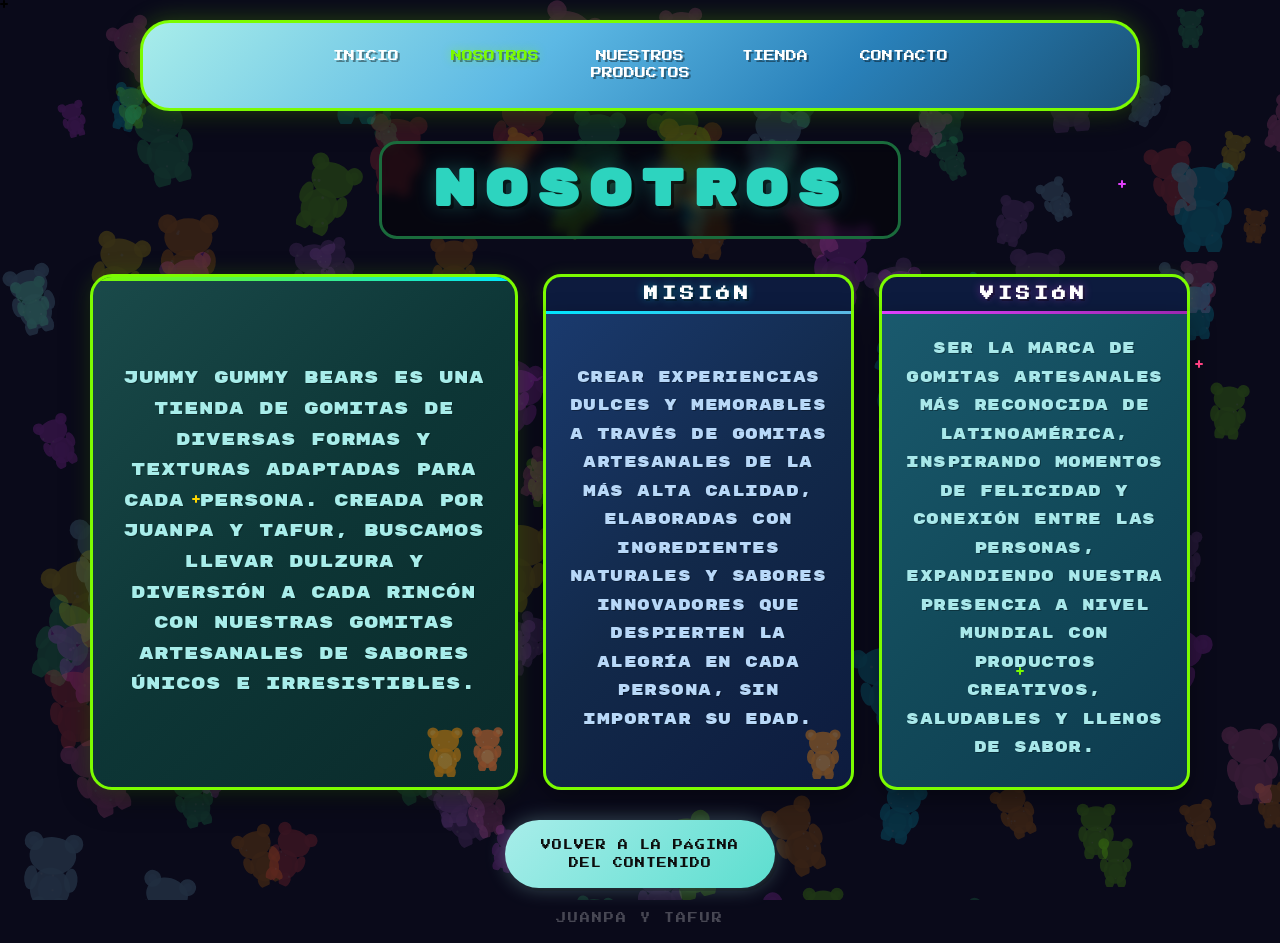
<file: pages/nosotros.html>
<!DOCTYPE html>
<html lang="es">
<head>
    <meta charset="UTF-8">
    <meta name="viewport" content="width=device-width, initial-scale=1.0">
    <title>JUMMY - Nosotros</title>
    <link href="https://fonts.googleapis.com/css2?family=Press+Start+2P&family=Rubik+Mono+One&display=swap" rel="stylesheet">
    <style>
        * {
            margin: 0;
            padding: 0;
            box-sizing: border-box;
        }

        body {
            min-height: 100vh;
            overflow-x: hidden;
            font-family: 'Press Start 2P', monospace;
            background-color: #0a0a1a;
        }

        .bg-pattern {
            position: fixed;
            top: 0;
            left: 0;
            width: 100%;
            height: 100%;
            z-index: 0;
            overflow: hidden;
        }

        .bg-bear {
            position: absolute;
            opacity: 0.18;
        }

        .main-container {
            position: relative;
            z-index: 1;
            min-height: 100vh;
            display: flex;
            flex-direction: column;
            align-items: center;
            padding: 20px;
        }

        /* NAV BAR */
        .nav-bar {
            width: 94%;
            max-width: 1000px;
            background: linear-gradient(135deg, #a8edea 0%, #5cb8e4 40%, #2980b9 70%, #1a5276 100%);
            border: 3px solid #7cfc00;
            border-radius: 30px;
            padding: 18px 25px;
            display: flex;
            justify-content: center;
            gap: 28px;
            flex-wrap: wrap;
            box-shadow: 0 0 25px rgba(124, 252, 0, 0.25), 0 8px 30px rgba(0,0,0,0.4);
            animation: navAppear 0.8s ease-out;
            position: relative;
            overflow: hidden;
        }

        .nav-bar::before {
            content: '';
            position: absolute;
            top: -2px;
            left: -2px;
            right: -2px;
            bottom: -2px;
            border: 2px solid rgba(255,255,255,0.08);
            border-radius: 30px;
            pointer-events: none;
        }

        @keyframes navAppear {
            from { opacity: 0; transform: translateY(-20px); }
            to { opacity: 1; transform: translateY(0); }
        }

        .nav-link {
            color: #fff;
            font-family: 'Press Start 2P', monospace;
            font-size: 11px;
            text-decoration: none;
            padding: 8px 12px;
            transition: all 0.3s ease;
            text-shadow: 2px 2px 0 rgba(0,0,0,0.4);
            position: relative;
            line-height: 1.5;
            text-align: center;
        }

        .nav-link::after {
            content: '';
            position: absolute;
            bottom: 0;
            left: 50%;
            transform: translateX(-50%);
            width: 0;
            height: 3px;
            background: #7cfc00;
            transition: width 0.3s ease;
            border-radius: 2px;
        }

        .nav-link:hover::after {
            width: 100%;
        }

        .nav-link:hover {
            color: #7cfc00;
            text-shadow: 2px 2px 0 rgba(0,0,0,0.6);
            transform: translateY(-2px);
        }

        .nav-link.active {
            color: #7cfc00;
            text-shadow: 0 0 10px rgba(124, 252, 0, 0.4), 2px 2px 0 rgba(0,0,0,0.4);
        }

        .nav-link.magenta {
            color: #e040fb;
        }

        .nav-link.magenta:hover {
            color: #7cfc00;
        }

        /* NOSOTROS TITLE */
        .nosotros-title-box {
            margin-top: 30px;
            border: 3px solid #1a6b3c;
            border-radius: 18px;
            padding: 14px 50px;
            background: rgba(0,0,0,0.4);
            backdrop-filter: blur(5px);
            animation: titleAppear 0.8s ease-out 0.3s both;
        }

        @keyframes titleAppear {
            from { opacity: 0; transform: scale(0.8); }
            to { opacity: 1; transform: scale(1); }
        }

        .nosotros-title {
            font-family: 'Rubik Mono One', sans-serif;
            font-size: 52px;
            color: #2dd4bf;
            letter-spacing: 8px;
            text-shadow: 3px 3px 0 rgba(0,0,0,0.5), 0 0 20px rgba(45, 212, 191, 0.3);
            animation: titleGlow 3s ease-in-out infinite;
        }

        @keyframes titleGlow {
            0%, 100% { text-shadow: 3px 3px 0 rgba(0,0,0,0.5), 0 0 20px rgba(45, 212, 191, 0.3); }
            50% { text-shadow: 3px 3px 0 rgba(0,0,0,0.5), 0 0 35px rgba(45, 212, 191, 0.5), 0 0 60px rgba(45, 212, 191, 0.2); }
        }

        /* CONTENT COLUMNS */
        .content-section {
            width: 94%;
            max-width: 1100px;
            display: flex;
            gap: 25px;
            margin-top: 35px;
            animation: contentAppear 0.8s ease-out 0.6s both;
            align-items: stretch;
        }

        @keyframes contentAppear {
            from { opacity: 0; transform: translateY(30px); }
            to { opacity: 1; transform: translateY(0); }
        }

        /* DESCRIPTION BOX */
        .desc-box {
            flex: 1.2;
            background: linear-gradient(135deg, #1a4a4a 0%, #0d3636 50%, #0a2a2a 100%);
            border: 3px solid #7cfc00;
            border-radius: 22px;
            padding: 28px 24px;
            position: relative;
            overflow: hidden;
            box-shadow: 0 0 20px rgba(124, 252, 0, 0.15), 0 10px 30px rgba(0,0,0,0.4);
            display: flex;
            flex-direction: column;
            justify-content: center;
        }

        .desc-box::before {
            content: '';
            position: absolute;
            top: 0;
            left: 0;
            right: 0;
            height: 4px;
            background: linear-gradient(90deg, #7cfc00, #00e5ff, #e040fb, #7cfc00);
            background-size: 300% 100%;
            animation: borderShimmer 4s linear infinite;
        }

        @keyframes borderShimmer {
            0% { background-position: 0% 50%; }
            100% { background-position: 300% 50%; }
        }

        .desc-text {
            font-family: 'Rubik Mono One', sans-serif;
            font-size: 17px;
            color: #a8edea;
            line-height: 1.8;
            letter-spacing: 1px;
            text-align: center;
            text-shadow: 1px 1px 0 rgba(0,0,0,0.3);
        }

        .desc-bears {
            position: absolute;
            bottom: 10px;
            right: 10px;
            display: flex;
            gap: 5px;
            opacity: 0.5;
            transition: opacity 0.3s ease;
        }

        .desc-box:hover .desc-bears {
            opacity: 0.8;
        }

        /* MISION BOX */
        .mision-box {
            flex: 1;
            display: flex;
            flex-direction: column;
            gap: 0;
            position: relative;
        }

        .mision-header {
            background: #0d1b3e;
            border: 3px solid #7cfc00;
            border-bottom: none;
            border-radius: 18px 18px 0 0;
            padding: 10px 24px;
            text-align: center;
            box-shadow: 0 0 15px rgba(124, 252, 0, 0.12);
        }

        .mision-header-text {
            font-family: 'Press Start 2P', monospace;
            font-size: 14px;
            color: #fff;
            letter-spacing: 4px;
            text-shadow: 0 0 10px rgba(0, 229, 255, 0.4), 2px 2px 0 rgba(0,0,0,0.4);
        }

        .mision-body {
            background: linear-gradient(135deg, #1a3a6e 0%, #12294a 50%, #0d1b3e 100%);
            border: 3px solid #7cfc00;
            border-top: none;
            border-radius: 0 0 18px 18px;
            padding: 24px 22px;
            flex: 1;
            position: relative;
            overflow: hidden;
            box-shadow: 0 8px 25px rgba(0,0,0,0.35);
            display: flex;
            align-items: center;
        }

        .mision-body::before {
            content: '';
            position: absolute;
            top: 0;
            left: 0;
            right: 0;
            height: 3px;
            background: linear-gradient(90deg, #00e5ff, #5cb8e4, #00e5ff);
            background-size: 200% 100%;
            animation: borderShimmer 3s linear infinite;
        }

        .mision-text {
            font-family: 'Rubik Mono One', sans-serif;
            font-size: 15px;
            color: #b8d8f8;
            line-height: 1.9;
            text-align: center;
            letter-spacing: 0.5px;
            text-shadow: 1px 1px 0 rgba(0,0,0,0.3);
        }

        .mision-bear {
            position: absolute;
            bottom: 8px;
            right: 8px;
            opacity: 0.4;
            transition: opacity 0.3s ease;
        }

        .mision-box:hover .mision-bear {
            opacity: 0.7;
        }

        /* VISION BOX */
        .vision-box {
            flex: 1;
            display: flex;
            flex-direction: column;
            gap: 0;
            position: relative;
        }

        .vision-header {
            background: #0d1b3e;
            border: 3px solid #7cfc00;
            border-bottom: none;
            border-radius: 18px 18px 0 0;
            padding: 10px 24px;
            text-align: center;
            box-shadow: 0 0 15px rgba(124, 252, 0, 0.12);
        }

        .vision-header-text {
            font-family: 'Press Start 2P', monospace;
            font-size: 14px;
            color: #fff;
            letter-spacing: 4px;
            text-shadow: 0 0 10px rgba(224, 64, 251, 0.4), 2px 2px 0 rgba(0,0,0,0.4);
        }

        .vision-body {
            background: linear-gradient(135deg, #1a5a6e 0%, #124a5a 50%, #0d3a4e 100%);
            border: 3px solid #7cfc00;
            border-top: none;
            border-radius: 0 0 18px 18px;
            padding: 24px 22px;
            flex: 1;
            position: relative;
            overflow: hidden;
            box-shadow: 0 8px 25px rgba(0,0,0,0.35);
            display: flex;
            align-items: center;
        }

        .vision-body::before {
            content: '';
            position: absolute;
            top: 0;
            left: 0;
            right: 0;
            height: 3px;
            background: linear-gradient(90deg, #e040fb, #9c27b0, #e040fb);
            background-size: 200% 100%;
            animation: borderShimmer 3s linear infinite;
        }

        .vision-text {
            font-family: 'Rubik Mono One', sans-serif;
            font-size: 15px;
            color: #a8e8ea;
            line-height: 1.9;
            text-align: center;
            letter-spacing: 0.5px;
            text-shadow: 1px 1px 0 rgba(0,0,0,0.3);
        }

        /* VOLVER BUTTON */
        .btn-volver-wrap {
            margin-top: 30px;
            animation: btnAppear 0.6s ease-out 1s both;
        }

        @keyframes btnAppear {
            from { opacity: 0; transform: translateY(15px); }
            to { opacity: 1; transform: translateY(0); }
        }

        .btn-volver {
            background: linear-gradient(135deg, #a8edea, #5cdecf);
            color: #0d0d0d;
            border: none;
            padding: 16px 36px;
            font-family: 'Press Start 2P', monospace;
            font-size: 10px;
            border-radius: 50px;
            cursor: pointer;
            text-decoration: none;
            transition: all 0.3s ease;
            box-shadow: 0 0 20px rgba(168, 237, 234, 0.3), 3px 3px 0 rgba(0,0,0,0.3);
            line-height: 1.8;
            text-align: center;
            letter-spacing: 1px;
            display: inline-block;
        }

        .btn-volver:hover {
            transform: translateY(-3px) scale(1.03);
            box-shadow: 0 0 35px rgba(168, 237, 234, 0.5), 3px 6px 0 rgba(0,0,0,0.3);
            background: linear-gradient(135deg, #b8f5f0, #6de8d9);
        }

        /* FOOTER */
        .footer-credit {
            margin-top: 25px;
            font-size: 10px;
            color: rgba(255,255,255,0.25);
            font-family: 'Press Start 2P', monospace;
            letter-spacing: 2px;
        }

        /* SPARKLES */
        .sparkle {
            position: fixed;
            width: 8px;
            height: 8px;
            z-index: 5;
            pointer-events: none;
        }

        .sparkle::before, .sparkle::after {
            content: '';
            position: absolute;
            background: currentColor;
        }

        .sparkle::before {
            width: 8px;
            height: 2px;
            top: 3px;
            left: 0;
            border-radius: 2px;
        }

        .sparkle::after {
            width: 2px;
            height: 8px;
            top: 0;
            left: 3px;
            border-radius: 2px;
        }

        .sparkle:nth-child(1) { top: 10%; left: 48%; color: #00e5ff; animation: sparkleAnim 2s ease-in-out infinite 0s; }
        .sparkle:nth-child(2) { top: 20%; right: 12%; color: #e040fb; animation: sparkleAnim 2s ease-in-out infinite 0.4s; }
        .sparkle:nth-child(3) { top: 55%; left: 15%; color: #ffd700; animation: sparkleAnim 2s ease-in-out infinite 0.8s; }
        .sparkle:nth-child(4) { bottom: 25%; right: 20%; color: #7cfc00; animation: sparkleAnim 2s ease-in-out infinite 1.2s; }
        .sparkle:nth-child(5) { top: 40%; right: 6%; color: #ff4081; animation: sparkleAnim 2s ease-in-out infinite 1.6s; }

        @keyframes sparkleAnim {
            0%, 100% { transform: scale(0) rotate(0deg); opacity: 0; }
            50% { transform: scale(1.5) rotate(45deg); opacity: 1; }
        }

        /* RESPONSIVE */
        @media (max-width: 900px) {
            .content-section {
                flex-direction: column;
                gap: 20px;
            }
            .nosotros-title {
                font-size: 38px;
                letter-spacing: 5px;
            }
            .nav-bar {
                gap: 15px;
                padding: 14px 18px;
            }
            .nav-link { font-size: 9px; padding: 6px 8px; }
            .desc-text { font-size: 14px; }
            .mision-text, .vision-text { font-size: 13px; }
        }

        @media (max-width: 600px) {
            .nosotros-title { font-size: 28px; letter-spacing: 3px; }
            .nav-bar { gap: 10px; }
            .nav-link { font-size: 7px; padding: 5px 6px; }
            .desc-text { font-size: 12px; line-height: 1.7; }
            .mision-text, .vision-text { font-size: 11px; line-height: 1.7; }
            .content-section { padding: 0 5px; }
            .btn-volver { font-size: 8px; padding: 12px 22px; }
        }
    </style>
</head>
<body>

    <!-- Background Gummy Pattern -->
    <div class="bg-pattern" id="bgPattern"></div>

    <!-- Sparkles -->
    <div class="sparkle"></div>
    <div class="sparkle"></div>
    <div class="sparkle"></div>
    <div class="sparkle"></div>
    <div class="sparkle"></div>

    <div class="main-container">

        <!-- NAV BAR -->
        <nav class="nav-bar">
            <a href="index.html" class="nav-link">INICIO</a>
            <a href="nosotros.html" class="nav-link active">NOSOTROS</a>
            <a href="sabores.html" class="nav-link">NUESTROS<br>PRODUCTOS</a>
           <!-- <a href="sabores.html" class="nav-link magenta">SABORES</a>-->
            <a href="tienda.html" class="nav-link">TIENDA</a>
           <!-- <a href="#" class="nav-link">BLOG</a>-->
            <a href="#" class="nav-link">CONTACTO</a>
        </nav>

        <!-- NOSOTROS TITLE -->
        <div class="nosotros-title-box">
            <h1 class="nosotros-title">NOSOTROS</h1>
        </div>

        <!-- THREE COLUMNS -->
        <div class="content-section">

            <!-- LEFT: DESCRIPTION -->
            <div class="desc-box">
                <p class="desc-text">
                    JUMMY GUMMY BEARS es una tienda de gomitas de diversas formas y texturas adaptadas para cada persona. Creada por JUANPA Y TAFUR, buscamos llevar dulzura y diversión a cada rincón con nuestras gomitas artesanales de sabores únicos e irresistibles.
                </p>
                <div class="desc-bears">
                    <!-- Orange sugar gummy bear 1 -->
                    <svg width="40" height="52" viewBox="0 0 100 130">
                        <circle cx="20" cy="20" r="14" fill="#ff8c00" opacity="0.9"/>
                        <circle cx="80" cy="20" r="14" fill="#ff8c00" opacity="0.9"/>
                        <circle cx="20" cy="20" r="7" fill="#ffb347" opacity="0.6"/>
                        <circle cx="80" cy="20" r="7" fill="#ffb347" opacity="0.6"/>
                        <ellipse cx="50" cy="40" rx="35" ry="28" fill="#ff8c00" opacity="0.9"/>
                        <ellipse cx="50" cy="90" rx="30" ry="32" fill="#ff8c00" opacity="0.9"/>
                        <ellipse cx="50" cy="90" rx="18" ry="20" fill="#ffb347" opacity="0.6"/>
                        <ellipse cx="20" cy="75" rx="10" ry="18" fill="#ff8c00" opacity="0.9"/>
                        <ellipse cx="80" cy="75" rx="10" ry="18" fill="#ff8c00" opacity="0.9"/>
                        <ellipse cx="35" cy="118" rx="12" ry="16" fill="#ff8c00" opacity="0.9"/>
                        <ellipse cx="65" cy="118" rx="12" ry="16" fill="#ff8c00" opacity="0.9"/>
                        <circle cx="35" cy="50" r="2" fill="rgba(255,255,255,0.35)"/>
                        <circle cx="60" cy="42" r="1.5" fill="rgba(255,255,255,0.3)"/>
                        <circle cx="42" cy="80" r="2" fill="rgba(255,255,255,0.35)"/>
                        <circle cx="65" cy="98" r="1.5" fill="rgba(255,255,255,0.3)"/>
                        <circle cx="28" cy="68" r="1.5" fill="rgba(255,255,255,0.25)"/>
                        <circle cx="75" cy="85" r="2" fill="rgba(255,255,255,0.3)"/>
                    </svg>
                    <!-- Orange sugar gummy bear 2 -->
                    <svg width="35" height="46" viewBox="0 0 100 130">
                        <circle cx="20" cy="20" r="14" fill="#ff6b2b" opacity="0.9"/>
                        <circle cx="80" cy="20" r="14" fill="#ff6b2b" opacity="0.9"/>
                        <circle cx="20" cy="20" r="7" fill="#ffa060" opacity="0.6"/>
                        <circle cx="80" cy="20" r="7" fill="#ffa060" opacity="0.6"/>
                        <ellipse cx="50" cy="40" rx="35" ry="28" fill="#ff6b2b" opacity="0.9"/>
                        <ellipse cx="50" cy="90" rx="30" ry="32" fill="#ff6b2b" opacity="0.9"/>
                        <ellipse cx="50" cy="90" rx="18" ry="20" fill="#ffa060" opacity="0.6"/>
                        <ellipse cx="20" cy="75" rx="10" ry="18" fill="#ff6b2b" opacity="0.9"/>
                        <ellipse cx="80" cy="75" rx="10" ry="18" fill="#ff6b2b" opacity="0.9"/>
                        <ellipse cx="35" cy="118" rx="12" ry="16" fill="#ff6b2b" opacity="0.9"/>
                        <ellipse cx="65" cy="118" rx="12" ry="16" fill="#ff6b2b" opacity="0.9"/>
                        <circle cx="38" cy="48" r="1.8" fill="rgba(255,255,255,0.3)"/>
                        <circle cx="62" cy="38" r="1.5" fill="rgba(255,255,255,0.25)"/>
                        <circle cx="40" cy="78" r="2" fill="rgba(255,255,255,0.3)"/>
                        <circle cx="68" cy="95" r="1.5" fill="rgba(255,255,255,0.25)"/>
                    </svg>
                </div>
            </div>

            <!-- CENTER: MISIÓN -->
            <div class="mision-box">
                <div class="mision-header">
                    <h2 class="mision-header-text">MISIÓN</h2>
                </div>
                <div class="mision-body">
                    <p class="mision-text">
                        Crear experiencias dulces y memorables a través de gomitas artesanales de la más alta calidad, elaboradas con ingredientes naturales y sabores innovadores que despierten la alegría en cada persona, sin importar su edad.
                    </p>
                    <div class="mision-bear">
                        <svg width="40" height="52" viewBox="0 0 100 130">
                            <circle cx="20" cy="20" r="14" fill="#ff8c00" opacity="0.9"/>
                            <circle cx="80" cy="20" r="14" fill="#ff8c00" opacity="0.9"/>
                            <circle cx="20" cy="20" r="7" fill="#ffb347" opacity="0.6"/>
                            <circle cx="80" cy="20" r="7" fill="#ffb347" opacity="0.6"/>
                            <ellipse cx="50" cy="40" rx="35" ry="28" fill="#ff8c00" opacity="0.9"/>
                            <ellipse cx="50" cy="90" rx="30" ry="32" fill="#ff8c00" opacity="0.9"/>
                            <ellipse cx="50" cy="90" rx="18" ry="20" fill="#ffb347" opacity="0.6"/>
                            <ellipse cx="20" cy="75" rx="10" ry="18" fill="#ff8c00" opacity="0.9"/>
                            <ellipse cx="80" cy="75" rx="10" ry="18" fill="#ff8c00" opacity="0.9"/>
                            <ellipse cx="35" cy="118" rx="12" ry="16" fill="#ff8c00" opacity="0.9"/>
                            <ellipse cx="65" cy="118" rx="12" ry="16" fill="#ff8c00" opacity="0.9"/>
                            <circle cx="36" cy="50" r="2" fill="rgba(255,255,255,0.35)"/>
                            <circle cx="62" cy="42" r="1.5" fill="rgba(255,255,255,0.3)"/>
                            <circle cx="42" cy="82" r="2" fill="rgba(255,255,255,0.35)"/>
                            <circle cx="66" cy="96" r="1.5" fill="rgba(255,255,255,0.3)"/>
                        </svg>
                    </div>
                </div>
            </div>

            <!-- RIGHT: VISIÓN -->
            <div class="vision-box">
                <div class="vision-header">
                    <h2 class="vision-header-text">VISIÓN</h2>
                </div>
                <div class="vision-body">
                    <p class="vision-text">
                        Ser la marca de gomitas artesanales más reconocida de Latinoamérica, inspirando momentos de felicidad y conexión entre las personas, expandiendo nuestra presencia a nivel mundial con productos creativos, saludables y llenos de sabor.
                    </p>
                </div>
            </div>

        </div>

        <!-- VOLVER BUTTON -->
        <div class="btn-volver-wrap">
            <a href="../index.html" class="btn-volver">VOLVER A LA PÁGINA<br>DEL CONTENIDO</a>
        </div>

        <!-- FOOTER -->
        <div class="footer-credit">JUANPA Y TAFUR</div>

    </div>

    <script>
        const bgPattern = document.getElementById('bgPattern');
        const colors = ['#ff4444', '#ff8c00', '#ffd700', '#7cfc00', '#ff69b4', '#87ceeb', '#9b59b6', '#2ecc71', '#e040fb', '#00e5ff'];
        const rotations = [-25, -15, -5, 0, 5, 15, 25];

        function createBgBear() {
            const svg = document.createElementNS('http://www.w3.org/2000/svg', 'svg');
            const size = 28 + Math.random() * 45;
            svg.setAttribute('width', size);
            svg.setAttribute('height', size * 1.3);
            svg.setAttribute('viewBox', '0 0 100 130');
            svg.classList.add('bg-bear');

            const color = colors[Math.floor(Math.random() * colors.length)];
            const x = Math.random() * window.innerWidth;
            const y = Math.random() * window.innerHeight;
            const rot = rotations[Math.floor(Math.random() * rotations.length)];

            svg.style.left = x + 'px';
            svg.style.top = y + 'px';
            svg.style.transform = 'rotate(' + rot + 'deg)';

            const sugarCount = 3 + Math.floor(Math.random() * 4);
            let sugarDots = '';
            for (let i = 0; i < sugarCount; i++) {
                const sx = 20 + Math.random() * 60;
                const sy = 30 + Math.random() * 80;
                const sr = 1 + Math.random() * 1.5;
                sugarDots += '<circle cx="' + sx + '" cy="' + sy + '" r="' + sr + '" fill="rgba(255,255,255,0.3)"/>';
            }

            svg.innerHTML = '<circle cx="20" cy="20" r="14" fill="' + color + '" opacity="0.9"/>' +
                '<circle cx="80" cy="20" r="14" fill="' + color + '" opacity="0.9"/>' +
                '<circle cx="20" cy="20" r="7" fill="' + color + '" opacity="0.55"/>' +
                '<circle cx="80" cy="20" r="7" fill="' + color + '" opacity="0.55"/>' +
                '<ellipse cx="50" cy="40" rx="35" ry="28" fill="' + color + '" opacity="0.9"/>' +
                '<ellipse cx="50" cy="90" rx="30" ry="32" fill="' + color + '" opacity="0.9"/>' +
                '<ellipse cx="50" cy="90" rx="18" ry="20" fill="' + color + '" opacity="0.55"/>' +
                '<ellipse cx="20" cy="75" rx="10" ry="18" fill="' + color + '" opacity="0.9"/>' +
                '<ellipse cx="80" cy="75" rx="10" ry="18" fill="' + color + '" opacity="0.9"/>' +
                '<ellipse cx="35" cy="118" rx="12" ry="16" fill="' + color + '" opacity="0.9"/>' +
                '<ellipse cx="65" cy="118" rx="12" ry="16" fill="' + color + '" opacity="0.9"/>' +
                sugarDots;

            bgPattern.appendChild(svg);
        }

        const bearCount = Math.floor((window.innerWidth * window.innerHeight) / 7000);
        for (let i = 0; i < bearCount; i++) {
            createBgBear();
        }
    </script>
</body>
</html>
</file>
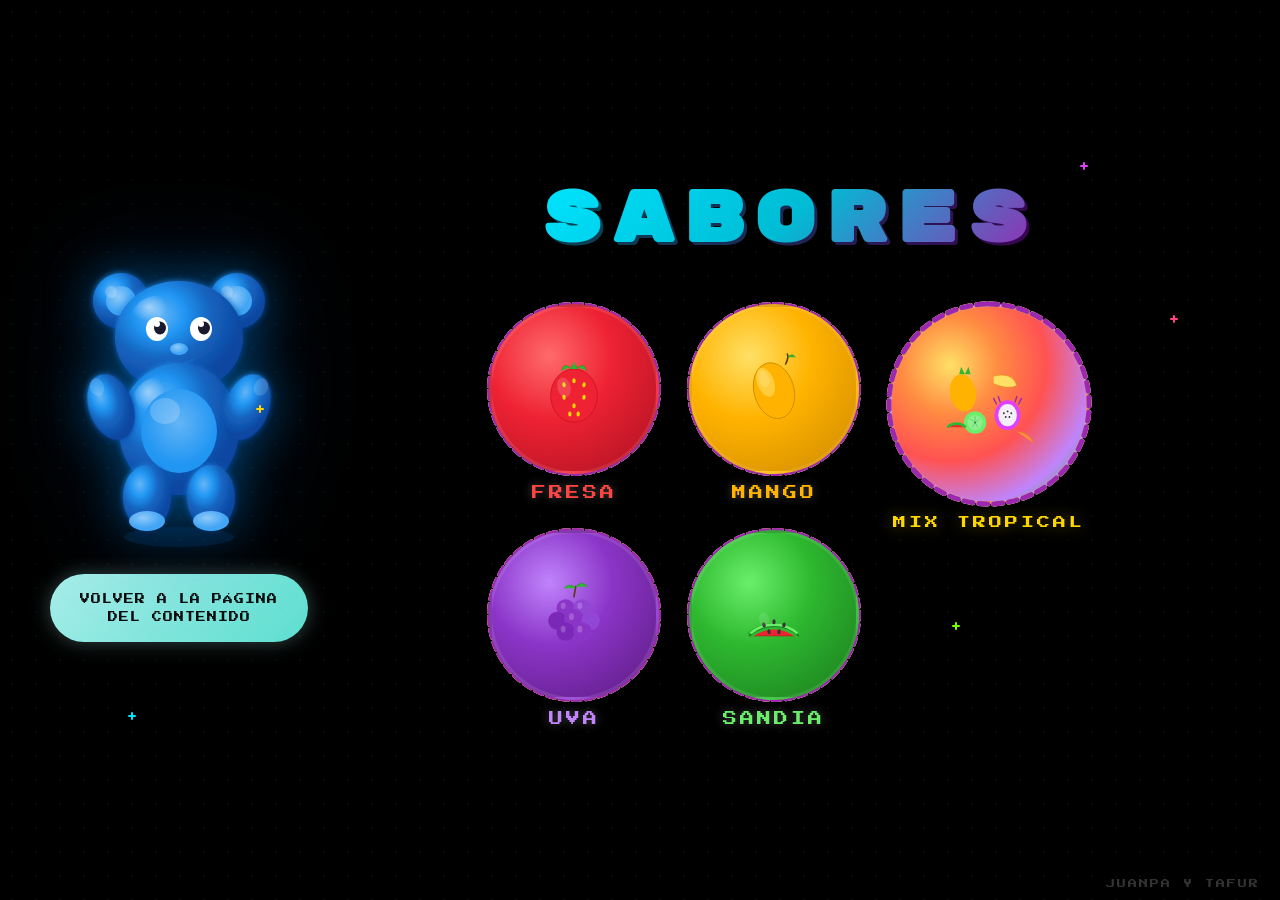
<file: pages/sabores.html>
<!DOCTYPE html>
<html lang="es">
<head>
    <meta charset="UTF-8">
    <meta name="viewport" content="width=device-width, initial-scale=1.0">
    <title>JUMMY - Sabores</title>
    <link href="https://fonts.googleapis.com/css2?family=Press+Start+2P&family=Rubik+Mono+One&display=swap" rel="stylesheet">
    <style>
        * {
            margin: 0;
            padding: 0;
            box-sizing: border-box;
        }

        body {
            background-color: #000;
            min-height: 100vh;
            overflow-x: hidden;
            font-family: 'Press Start 2P', monospace;
            position: relative;
        }

        /* ===== DOT GRID BACKGROUND ===== */
        .dot-grid {
            position: fixed;
            top: 0;
            left: 0;
            width: 100%;
            height: 100%;
            z-index: 0;
            background-image: radial-gradient(circle, rgba(255,255,255,0.04) 1px, transparent 1px);
            background-size: 24px 24px;
            pointer-events: none;
        }

        /* ===== MAIN CONTAINER ===== */
        .main-container {
            position: relative;
            z-index: 1;
            min-height: 100vh;
            display: flex;
            align-items: center;
            padding: 30px 20px;
            gap: 40px;
        }

        /* ===== LEFT: BLUE GUMMY BEAR ===== */
        .bear-section {
            flex: 0 0 auto;
            display: flex;
            flex-direction: column;
            align-items: center;
            gap: 25px;
            padding-left: 30px;
        }

        .blue-bear {
            width: 220px;
            height: 290px;
            animation: bearGlow 3s ease-in-out infinite;
            filter: drop-shadow(0 0 25px rgba(0, 150, 255, 0.4)) drop-shadow(0 0 50px rgba(0, 100, 200, 0.2));
        }

        @keyframes bearGlow {
            0%, 100% { filter: drop-shadow(0 0 25px rgba(0, 150, 255, 0.4)) drop-shadow(0 0 50px rgba(0, 100, 200, 0.2)); }
            50% { filter: drop-shadow(0 0 40px rgba(0, 200, 255, 0.6)) drop-shadow(0 0 70px rgba(0, 130, 220, 0.3)); }
        }

        .btn-volver {
            background: linear-gradient(135deg, #a8edea, #5cdecf);
            color: #0d0d0d;
            border: none;
            padding: 16px 30px;
            font-family: 'Press Start 2P', monospace;
            font-size: 10px;
            border-radius: 50px;
            cursor: pointer;
            text-decoration: none;
            transition: all 0.3s ease;
            box-shadow: 0 0 20px rgba(168, 237, 234, 0.3), 3px 3px 0 rgba(0,0,0,0.3);
            line-height: 1.8;
            text-align: center;
            letter-spacing: 1px;
            display: inline-block;
        }

        .btn-volver:hover {
            transform: translateY(-3px) scale(1.03);
            box-shadow: 0 0 35px rgba(168, 237, 234, 0.5), 3px 6px 0 rgba(0,0,0,0.3);
            background: linear-gradient(135deg, #b8f5f0, #6de8d9);
        }

        /* ===== RIGHT: FLAVORS SECTION ===== */
        .flavors-section {
            flex: 1;
            display: flex;
            flex-direction: column;
            align-items: center;
            gap: 40px;
            padding-right: 30px;
        }

        /* ===== SABORES TITLE ===== */
        .sabores-title {
            font-family: 'Rubik Mono One', sans-serif;
            font-size: 72px;
            letter-spacing: 10px;
            background: linear-gradient(135deg, #00e5ff 0%, #00bcd4 25%, #9c27b0 50%, #e040fb 75%, #ff4081 100%);
            background-size: 200% 200%;
            -webkit-background-clip: text;
            -webkit-text-fill-color: transparent;
            background-clip: text;
            animation: gradientShift 4s ease-in-out infinite;
            text-shadow: none;
            position: relative;
        }

        .sabores-title::after {
            content: 'SABORES';
            position: absolute;
            left: 3px;
            top: 3px;
            z-index: -1;
            background: linear-gradient(135deg, #004d55 0%, #3d0052 100%);
            -webkit-background-clip: text;
            -webkit-text-fill-color: transparent;
            background-clip: text;
        }

        @keyframes gradientShift {
            0%, 100% { background-position: 0% 50%; }
            50% { background-position: 100% 50%; }
        }

        /* ===== FLAVORS GRID ===== */
        .flavors-grid {
            display: flex;
            gap: 30px;
            flex-wrap: wrap;
            justify-content: center;
            align-items: flex-start;
        }

        .flavors-main {
            display: grid;
            grid-template-columns: repeat(2, 1fr);
            gap: 30px;
        }

        .flavor-card {
            display: flex;
            flex-direction: column;
            align-items: center;
            gap: 12px;
            animation: cardAppear 0.8s ease-out both;
        }

        .flavor-card:nth-child(1) { animation-delay: 0.1s; }
        .flavor-card:nth-child(2) { animation-delay: 0.25s; }
        .flavor-card:nth-child(3) { animation-delay: 0.4s; }
        .flavor-card:nth-child(4) { animation-delay: 0.55s; }

        @keyframes cardAppear {
            from { opacity: 0; transform: translateY(20px) scale(0.9); }
            to { opacity: 1; transform: translateY(0) scale(1); }
        }

        /* ===== CAPSULE BORDER CIRCLE ===== */
        .flavor-circle {
            width: 170px;
            height: 170px;
            border-radius: 50%;
            position: relative;
            cursor: pointer;
            transition: transform 0.3s ease;
        }

        .flavor-circle:hover {
            transform: scale(1.08) rotate(3deg);
        }

        .capsule-ring {
            position: absolute;
            top: -8px;
            left: -8px;
            width: 186px;
            height: 186px;
        }

        .flavor-image {
            width: 170px;
            height: 170px;
            border-radius: 50%;
            overflow: hidden;
            position: relative;
            border: 3px solid rgba(255,255,255,0.1);
        }

        .flavor-image-inner {
            width: 100%;
            height: 100%;
            display: flex;
            align-items: center;
            justify-content: center;
            position: relative;
        }

        .flavor-label {
            font-family: 'Press Start 2P', monospace;
            font-size: 14px;
            color: #fff;
            text-shadow: 0 0 10px rgba(255,255,255,0.3);
            letter-spacing: 3px;
            transition: all 0.3s ease;
        }

        .flavor-card:hover .flavor-label {
            text-shadow: 0 0 20px rgba(255,255,255,0.6);
            transform: scale(1.05);
        }

        /* ===== MIX TROPICAL (larger) ===== */
        .mix-card {
            display: flex;
            flex-direction: column;
            align-items: center;
            gap: 12px;
            animation: cardAppear 0.8s ease-out 0.7s both;
        }

        .mix-circle {
            width: 200px;
            height: 200px;
            border-radius: 50%;
            position: relative;
            cursor: pointer;
            transition: transform 0.3s ease;
        }

        .mix-circle:hover {
            transform: scale(1.08) rotate(-3deg);
        }

        .mix-capsule-ring {
            position: absolute;
            top: -9px;
            left: -9px;
            width: 218px;
            height: 218px;
        }

        .mix-image {
            width: 200px;
            height: 200px;
            border-radius: 50%;
            overflow: hidden;
            border: 3px solid rgba(255,255,255,0.1);
        }

        .mix-image-inner {
            width: 100%;
            height: 100%;
            display: flex;
            align-items: center;
            justify-content: center;
            position: relative;
        }

        .mix-label {
            font-family: 'Press Start 2P', monospace;
            font-size: 13px;
            color: #ffd700;
            text-shadow: 0 0 15px rgba(255, 215, 0, 0.4);
            letter-spacing: 3px;
            transition: all 0.3s ease;
        }

        .mix-card:hover .mix-label {
            text-shadow: 0 0 25px rgba(255, 215, 0, 0.7);
            transform: scale(1.05);
        }

        /* ===== FLAVOR COLORS ===== */
        .fresa-bg { background: radial-gradient(circle at 35% 30%, #ff6b6b 0%, #ee2233 40%, #aa1122 100%); }
        .mango-bg { background: radial-gradient(circle at 35% 30%, #ffe066 0%, #ffb300 40%, #cc8800 100%); }
        .uva-bg { background: radial-gradient(circle at 35% 30%, #c084fc 0%, #8b35c8 40%, #5b1a7e 100%); }
        .sandia-bg { background: radial-gradient(circle at 35% 30%, #6bef6b 0%, #2eb830 40%, #1a7a1c 100%); }
        .mix-bg { background: radial-gradient(circle at 30% 30%, #ffe066 0%, #ff8c42 25%, #ff5252 50%, #c084fc 75%, #2eb830 100%); }

        /* ===== FOOTER CREDIT ===== */
        .footer-credit {
            position: fixed;
            bottom: 12px;
            right: 20px;
            font-size: 9px;
            color: rgba(255,255,255,0.2);
            font-family: 'Press Start 2P', monospace;
            letter-spacing: 2px;
            z-index: 2;
        }

        /* ===== SPARKLES ===== */
        .sparkle {
            position: fixed;
            width: 8px;
            height: 8px;
            z-index: 5;
            pointer-events: none;
        }

        .sparkle::before, .sparkle::after {
            content: '';
            position: absolute;
            background: currentColor;
        }

        .sparkle::before {
            width: 8px;
            height: 2px;
            top: 3px;
            left: 0;
            border-radius: 2px;
        }

        .sparkle::after {
            width: 2px;
            height: 8px;
            top: 0;
            left: 3px;
            border-radius: 2px;
        }

        .sparkle:nth-child(1) { top: 8%; left: 52%; color: #00e5ff; animation: sparkleAnim 2s ease-in-out infinite 0s; }
        .sparkle:nth-child(2) { top: 18%; right: 15%; color: #e040fb; animation: sparkleAnim 2s ease-in-out infinite 0.4s; }
        .sparkle:nth-child(3) { top: 45%; left: 20%; color: #ffd700; animation: sparkleAnim 2s ease-in-out infinite 0.8s; }
        .sparkle:nth-child(4) { bottom: 30%; right: 25%; color: #7cfc00; animation: sparkleAnim 2s ease-in-out infinite 1.2s; }
        .sparkle:nth-child(5) { top: 35%; right: 8%; color: #ff4081; animation: sparkleAnim 2s ease-in-out infinite 1.6s; }
        .sparkle:nth-child(6) { bottom: 20%; left: 10%; color: #00e5ff; animation: sparkleAnim 2s ease-in-out infinite 0.6s; }

        @keyframes sparkleAnim {
            0%, 100% { transform: scale(0) rotate(0deg); opacity: 0; }
            50% { transform: scale(1.5) rotate(45deg); opacity: 1; }
        }

        /* ===== RESPONSIVE ===== */
        @media (max-width: 900px) {
            .main-container {
                flex-direction: column;
                gap: 20px;
                padding: 20px 15px;
            }
            .bear-section {
                padding-left: 0;
            }
            .blue-bear {
                width: 140px;
                height: 185px;
            }
            .sabores-title {
                font-size: 42px;
                letter-spacing: 5px;
            }
            .flavor-circle {
                width: 130px;
                height: 130px;
            }
            .capsule-ring {
                width: 146px;
                height: 146px;
                top: -8px;
                left: -8px;
            }
            .flavor-image {
                width: 130px;
                height: 130px;
            }
            .mix-circle {
                width: 150px;
                height: 150px;
            }
            .mix-capsule-ring {
                width: 168px;
                height: 168px;
                top: -9px;
                left: -9px;
            }
            .mix-image {
                width: 150px;
                height: 150px;
            }
            .flavors-main {
                gap: 20px;
            }
            .flavor-label { font-size: 11px; }
            .mix-label { font-size: 11px; }
            .flavors-section { padding-right: 0; }
        }

        @media (max-width: 600px) {
            .sabores-title { font-size: 30px; letter-spacing: 3px; }
            .flavor-circle { width: 100px; height: 100px; }
            .capsule-ring { width: 116px; height: 116px; top: -8px; left: -8px; }
            .flavor-image { width: 100px; height: 100px; }
            .flavor-label { font-size: 9px; }
            .mix-circle { width: 120px; height: 120px; }
            .mix-capsule-ring { width: 138px; height: 138px; top: -9px; left: -9px; }
            .mix-image { width: 120px; height: 120px; }
            .mix-label { font-size: 9px; }
            .btn-volver { font-size: 8px; padding: 12px 20px; }
            .flavors-grid { gap: 20px; }
            .flavors-main { gap: 15px; }
        }
    </style>
</head>
<body>

    <!-- Dot Grid Background -->
    <div class="dot-grid"></div>

    <!-- Sparkles -->
    <div class="sparkle"></div>
    <div class="sparkle"></div>
    <div class="sparkle"></div>
    <div class="sparkle"></div>
    <div class="sparkle"></div>
    <div class="sparkle"></div>

    <div class="main-container">

        <!-- LEFT: Blue Gummy Bear + Volver Button -->
        <div class="bear-section">
            <div class="blue-bear">
                <svg viewBox="0 0 220 290" width="220" height="290">
                    <defs>
                        <radialGradient id="blueGrad" cx="35%" cy="30%" r="65%">
                            <stop offset="0%" stop-color="#64b5f6"/>
                            <stop offset="30%" stop-color="#2196f3"/>
                            <stop offset="60%" stop-color="#1565c0"/>
                            <stop offset="100%" stop-color="#0d47a1"/>
                        </radialGradient>
                        <radialGradient id="blueInner" cx="40%" cy="35%" r="50%">
                            <stop offset="0%" stop-color="#90caf9"/>
                            <stop offset="100%" stop-color="#42a5f5"/>
                        </radialGradient>
                        <radialGradient id="blueHighlight" cx="30%" cy="25%" r="30%">
                            <stop offset="0%" stop-color="rgba(255,255,255,0.5)"/>
                            <stop offset="100%" stop-color="rgba(255,255,255,0)"/>
                        </radialGradient>
                        <radialGradient id="blueBelly" cx="50%" cy="40%" r="50%">
                            <stop offset="0%" stop-color="#64b5f6"/>
                            <stop offset="100%" stop-color="#2196f3"/>
                        </radialGradient>
                        <filter id="glow">
                            <feGaussianBlur stdDeviation="3" result="blur"/>
                            <feMerge>
                                <feMergeNode in="blur"/>
                                <feMergeNode in="SourceGraphic"/>
                            </feMerge>
                        </filter>
                    </defs>
                    <!-- Shadow -->
                    <ellipse cx="110" cy="278" rx="55" ry="10" fill="rgba(0,100,200,0.15)"/>
                    <!-- Ears -->
                    <circle cx="52" cy="42" r="28" fill="url(#blueGrad)" filter="url(#glow)"/>
                    <circle cx="168" cy="42" r="28" fill="url(#blueGrad)" filter="url(#glow)"/>
                    <circle cx="52" cy="42" r="15" fill="url(#blueInner)"/>
                    <circle cx="168" cy="42" r="15" fill="url(#blueInner)"/>
                    <circle cx="42" cy="33" r="6" fill="rgba(255,255,255,0.2)"/>
                    <circle cx="158" cy="33" r="6" fill="rgba(255,255,255,0.2)"/>
                    <!-- Head -->
                    <ellipse cx="110" cy="78" rx="64" ry="56" fill="url(#blueGrad)" filter="url(#glow)"/>
                    <ellipse cx="92" cy="60" rx="30" ry="24" fill="url(#blueHighlight)"/>
                    <!-- Eyes -->
                    <ellipse cx="88" cy="70" rx="11" ry="12" fill="#fff"/>
                    <ellipse cx="132" cy="70" rx="11" ry="12" fill="#fff"/>
                    <ellipse cx="91" cy="69" rx="6" ry="6.5" fill="#1a1a2e"/>
                    <ellipse cx="135" cy="69" rx="6" ry="6.5" fill="#1a1a2e"/>
                    <circle cx="88" cy="65" r="3" fill="#fff"/>
                    <circle cx="132" cy="65" r="3" fill="#fff"/>
                    <!-- Nose -->
                    <ellipse cx="110" cy="90" rx="9" ry="6" fill="url(#blueInner)"/>
                    <!-- Mouth -->
                    <path d="M96,100 Q110,112 124,100" stroke="#1565c0" stroke-width="2.5" fill="none" stroke-linecap="round"/>
                    <!-- Body -->
                    <ellipse cx="110" cy="170" rx="60" ry="66" fill="url(#blueGrad)" filter="url(#glow)"/>
                    <ellipse cx="90" cy="148" rx="28" ry="30" fill="url(#blueHighlight)"/>
                    <ellipse cx="110" cy="172" rx="38" ry="42" fill="url(#blueBelly)"/>
                    <ellipse cx="96" cy="152" rx="15" ry="13" fill="rgba(255,255,255,0.2)"/>
                    <!-- Arms -->
                    <ellipse cx="42" cy="148" rx="22" ry="34" fill="url(#blueGrad)" transform="rotate(-20 42 148)" filter="url(#glow)"/>
                    <ellipse cx="28" cy="128" rx="7" ry="9" fill="rgba(255,255,255,0.15)" transform="rotate(-20 28 128)"/>
                    <ellipse cx="178" cy="148" rx="22" ry="34" fill="url(#blueGrad)" transform="rotate(20 178 148)" filter="url(#glow)"/>
                    <ellipse cx="192" cy="128" rx="7" ry="9" fill="rgba(255,255,255,0.15)" transform="rotate(20 192 128)"/>
                    <!-- Legs -->
                    <ellipse cx="78" cy="238" rx="24" ry="32" fill="url(#blueGrad)" filter="url(#glow)"/>
                    <ellipse cx="78" cy="262" rx="18" ry="10" fill="url(#blueInner)"/>
                    <ellipse cx="142" cy="238" rx="24" ry="32" fill="url(#blueGrad)" filter="url(#glow)"/>
                    <ellipse cx="142" cy="262" rx="18" ry="10" fill="url(#blueInner)"/>
                </svg>
            </div>

            <a href="../index.html" class="btn-volver">VOLVER A LA PÁGINA<br>DEL CONTENIDO</a>
        </div>

        <!-- RIGHT: Flavors Section -->
        <div class="flavors-section">

            <h1 class="sabores-title">SABORES</h1>

            <div class="flavors-grid">
                <!-- 2x2 Main Flavors -->
                <div class="flavors-main">
                    <!-- FRESA -->
                    <div class="flavor-card">
                        <div class="flavor-circle">
                            <svg class="capsule-ring" viewBox="0 0 186 186">
                                <defs>
                                    <path id="capPath" d="M93,8 a85,85 0 1,1 0,170 a85,85 0 1,1 0,-170" fill="none"/>
                                </defs>
                                <use href="#capPath" stroke="#00e5ff" stroke-width="4" fill="none" stroke-dasharray="8 5" stroke-linecap="round"/>
                                <use href="#capPath" stroke="#e040fb" stroke-width="4" fill="none" stroke-dasharray="8 5" stroke-dashoffset="13" stroke-linecap="round"/>
                                <use href="#capPath" stroke="#ffd700" stroke-width="4" fill="none" stroke-dasharray="8 5" stroke-dashoffset="26" stroke-linecap="round"/>
                                <use href="#capPath" stroke="#9c27b0" stroke-width="4" fill="none" stroke-dasharray="8 5" stroke-dashoffset="39" stroke-linecap="round"/>
                            </svg>
                            <div class="flavor-image fresa-bg">
                                <div class="flavor-image-inner">
                                    <svg viewBox="0 0 120 120" width="100" height="100">
                                        <ellipse cx="60" cy="68" rx="28" ry="32" fill="#ee2233"/>
                                        <ellipse cx="60" cy="68" rx="28" ry="32" fill="none" stroke="#cc1122" stroke-width="1"/>
                                        <ellipse cx="48" cy="55" rx="2" ry="3" fill="#ffd700" transform="rotate(-10 48 55)"/>
                                        <ellipse cx="60" cy="50" rx="2" ry="3" fill="#ffd700"/>
                                        <ellipse cx="72" cy="55" rx="2" ry="3" fill="#ffd700" transform="rotate(10 72 55)"/>
                                        <ellipse cx="48" cy="70" rx="2" ry="3" fill="#ffd700" transform="rotate(-10 48 70)"/>
                                        <ellipse cx="72" cy="70" rx="2" ry="3" fill="#ffd700" transform="rotate(10 72 70)"/>
                                        <ellipse cx="60" cy="80" rx="2" ry="3" fill="#ffd700"/>
                                        <ellipse cx="55" cy="90" rx="2" ry="3" fill="#ffd700" transform="rotate(-5 55 90)"/>
                                        <ellipse cx="65" cy="90" rx="2" ry="3" fill="#ffd700" transform="rotate(5 65 90)"/>
                                        <ellipse cx="48" cy="58" rx="8" ry="12" fill="rgba(255,255,255,0.15)" transform="rotate(-15 48 58)"/>
                                        <path d="M45,38 Q48,28 55,34" fill="#2eb830" stroke="#1a7a1c" stroke-width="0.5"/>
                                        <path d="M55,36 Q60,26 65,36" fill="#2eb830" stroke="#1a7a1c" stroke-width="0.5"/>
                                        <path d="M65,34 Q72,28 75,38" fill="#2eb830" stroke="#1a7a1c" stroke-width="0.5"/>
                                        <line x1="60" y1="36" x2="60" y2="28" stroke="#2eb830" stroke-width="2"/>
                                    </svg>
                                </div>
                            </div>
                        </div>
                        <span class="flavor-label" style="color: #ff4444;">FRESA</span>
                    </div>

                    <!-- MANGO -->
                    <div class="flavor-card">
                        <div class="flavor-circle">
                            <svg class="capsule-ring" viewBox="0 0 186 186">
                                <use href="#capPath" stroke="#00e5ff" stroke-width="4" fill="none" stroke-dasharray="8 5" stroke-linecap="round"/>
                                <use href="#capPath" stroke="#e040fb" stroke-width="4" fill="none" stroke-dasharray="8 5" stroke-dashoffset="13" stroke-linecap="round"/>
                                <use href="#capPath" stroke="#ffd700" stroke-width="4" fill="none" stroke-dasharray="8 5" stroke-dashoffset="26" stroke-linecap="round"/>
                                <use href="#capPath" stroke="#9c27b0" stroke-width="4" fill="none" stroke-dasharray="8 5" stroke-dashoffset="39" stroke-linecap="round"/>
                            </svg>
                            <div class="flavor-image mango-bg">
                                <div class="flavor-image-inner">
                                    <svg viewBox="0 0 120 120" width="100" height="100">
                                        <ellipse cx="60" cy="62" rx="24" ry="34" fill="#ffb300" transform="rotate(-15 60 62)"/>
                                        <ellipse cx="60" cy="62" rx="24" ry="34" fill="none" stroke="#cc8800" stroke-width="1" transform="rotate(-15 60 62)"/>
                                        <ellipse cx="50" cy="52" rx="10" ry="18" fill="#ffe066" transform="rotate(-20 50 52)" opacity="0.6"/>
                                        <ellipse cx="48" cy="48" rx="6" ry="10" fill="rgba(255,255,255,0.15)" transform="rotate(-20 48 48)"/>
                                        <path d="M74,30 Q78,22 76,18" stroke="#5b3a10" stroke-width="2" fill="none" stroke-linecap="round"/>
                                        <path d="M76,22 Q82,16 86,22" fill="#2eb830" stroke="#1a7a1c" stroke-width="0.5"/>
                                    </svg>
                                </div>
                            </div>
                        </div>
                        <span class="flavor-label" style="color: #ffb300;">MANGO</span>
                    </div>

                    <!-- UVA -->
                    <div class="flavor-card">
                        <div class="flavor-circle">
                            <svg class="capsule-ring" viewBox="0 0 186 186">
                                <use href="#capPath" stroke="#00e5ff" stroke-width="4" fill="none" stroke-dasharray="8 5" stroke-linecap="round"/>
                                <use href="#capPath" stroke="#e040fb" stroke-width="4" fill="none" stroke-dasharray="8 5" stroke-dashoffset="13" stroke-linecap="round"/>
                                <use href="#capPath" stroke="#ffd700" stroke-width="4" fill="none" stroke-dasharray="8 5" stroke-dashoffset="26" stroke-linecap="round"/>
                                <use href="#capPath" stroke="#9c27b0" stroke-width="4" fill="none" stroke-dasharray="8 5" stroke-dashoffset="39" stroke-linecap="round"/>
                            </svg>
                            <div class="flavor-image uva-bg">
                                <div class="flavor-image-inner">
                                    <svg viewBox="0 0 120 120" width="100" height="100">
                                        <circle cx="50" cy="52" r="11" fill="#8b35c8"/>
                                        <circle cx="70" cy="52" r="11" fill="#9146d4"/>
                                        <circle cx="40" cy="67" r="11" fill="#7b28b8"/>
                                        <circle cx="60" cy="65" r="12" fill="#8b35c8"/>
                                        <circle cx="80" cy="67" r="11" fill="#9146d4"/>
                                        <circle cx="50" cy="80" r="11" fill="#7b28b8"/>
                                        <circle cx="70" cy="80" r="11" fill="#8b35c8"/>
                                        <ellipse cx="47" cy="49" rx="3" ry="4" fill="rgba(255,255,255,0.2)"/>
                                        <ellipse cx="67" cy="49" rx="3" ry="4" fill="rgba(255,255,255,0.2)"/>
                                        <ellipse cx="57" cy="62" rx="3" ry="4" fill="rgba(255,255,255,0.2)"/>
                                        <ellipse cx="47" cy="77" rx="3" ry="4" fill="rgba(255,255,255,0.2)"/>
                                        <ellipse cx="67" cy="77" rx="3" ry="4" fill="rgba(255,255,255,0.2)"/>
                                        <path d="M60,38 L62,26" stroke="#5b3a10" stroke-width="2" stroke-linecap="round"/>
                                        <path d="M62,28 Q55,20 48,28" fill="#2eb830" stroke="#1a7a1c" stroke-width="0.5"/>
                                        <path d="M62,26 Q70,18 76,26" fill="#2eb830" stroke="#1a7a1c" stroke-width="0.5"/>
                                    </svg>
                                </div>
                            </div>
                        </div>
                        <span class="flavor-label" style="color: #c084fc;">UVA</span>
                    </div>

                    <!-- SANDIA -->
                    <div class="flavor-card">
                        <div class="flavor-circle">
                            <svg class="capsule-ring" viewBox="0 0 186 186">
                                <use href="#capPath" stroke="#00e5ff" stroke-width="4" fill="none" stroke-dasharray="8 5" stroke-linecap="round"/>
                                <use href="#capPath" stroke="#e040fb" stroke-width="4" fill="none" stroke-dasharray="8 5" stroke-dashoffset="13" stroke-linecap="round"/>
                                <use href="#capPath" stroke="#ffd700" stroke-width="4" fill="none" stroke-dasharray="8 5" stroke-dashoffset="26" stroke-linecap="round"/>
                                <use href="#capPath" stroke="#9c27b0" stroke-width="4" fill="none" stroke-dasharray="8 5" stroke-dashoffset="39" stroke-linecap="round"/>
                            </svg>
                            <div class="flavor-image sandia-bg">
                                <div class="flavor-image-inner">
                                    <svg viewBox="0 0 120 120" width="100" height="100">
                                        <path d="M30,85 A45,45 0 0,1 90,85 Z" fill="#ee2233"/>
                                        <path d="M30,85 A45,45 0 0,1 90,85 Z" fill="none" stroke="#cc1122" stroke-width="1"/>
                                        <path d="M30,85 A45,45 0 0,1 90,85" stroke="#2eb830" stroke-width="8" fill="none"/>
                                        <path d="M30,85 A45,45 0 0,1 90,85" stroke="#1a7a1c" stroke-width="2" fill="none"/>
                                        <path d="M32,82 A43,43 0 0,1 88,82" stroke="#6bef6b" stroke-width="3" fill="none"/>
                                        <ellipse cx="48" cy="72" rx="2" ry="3" fill="#333" transform="rotate(-15 48 72)"/>
                                        <ellipse cx="60" cy="68" rx="2" ry="3" fill="#333"/>
                                        <ellipse cx="72" cy="72" rx="2" ry="3" fill="#333" transform="rotate(15 72 72)"/>
                                        <ellipse cx="54" cy="80" rx="2" ry="3" fill="#333" transform="rotate(-8 54 80)"/>
                                        <ellipse cx="66" cy="80" rx="2" ry="3" fill="#333" transform="rotate(8 66 80)"/>
                                        <ellipse cx="48" cy="65" rx="6" ry="8" fill="rgba(255,255,255,0.1)" transform="rotate(-10 48 65)"/>
                                    </svg>
                                </div>
                            </div>
                        </div>
                        <span class="flavor-label" style="color: #6bef6b;">SANDIA</span>
                    </div>
                </div>

                <!-- MIX TROPICAL -->
                <div class="mix-card">
                    <div class="mix-circle">
                        <svg class="mix-capsule-ring" viewBox="0 0 218 218">
                            <defs>
                                <path id="mixCapPath" d="M109,9 a100,100 0 1,1 0,200 a100,100 0 1,1 0,-200" fill="none"/>
                            </defs>
                            <use href="#mixCapPath" stroke="#00e5ff" stroke-width="5" fill="none" stroke-dasharray="9 6" stroke-linecap="round"/>
                            <use href="#mixCapPath" stroke="#e040fb" stroke-width="5" fill="none" stroke-dasharray="9 6" stroke-dashoffset="15" stroke-linecap="round"/>
                            <use href="#mixCapPath" stroke="#ffd700" stroke-width="5" fill="none" stroke-dasharray="9 6" stroke-dashoffset="30" stroke-linecap="round"/>
                            <use href="#mixCapPath" stroke="#9c27b0" stroke-width="5" fill="none" stroke-dasharray="9 6" stroke-dashoffset="45" stroke-linecap="round"/>
                        </svg>
                        <div class="mix-image mix-bg">
                            <div class="mix-image-inner">
                                <svg viewBox="0 0 140 140" width="130" height="130">
                                    <ellipse cx="42" cy="58" rx="14" ry="20" fill="#ffb300" transform="rotate(-10 42 58)"/>
                                    <path d="M38,38 L40,30 L44,38" fill="#2eb830"/>
                                    <path d="M44,38 L48,30 L50,38" fill="#2eb830"/>
                                    <path d="M75,40 Q95,35 100,50 Q90,55 75,48" fill="#ffe066" stroke="#cc8800" stroke-width="0.5"/>
                                    <circle cx="55" cy="90" r="12" fill="#6bef6b"/>
                                    <circle cx="55" cy="90" r="8" fill="#90ee90"/>
                                    <ellipse cx="55" cy="90" rx="1" ry="1" fill="#333"/>
                                    <line x1="55" y1="90" x2="55" y2="83" stroke="#2eb830" stroke-width="0.5"/>
                                    <line x1="55" y1="90" x2="60" y2="86" stroke="#2eb830" stroke-width="0.5"/>
                                    <line x1="55" y1="90" x2="50" y2="86" stroke="#2eb830" stroke-width="0.5"/>
                                    <line x1="55" y1="90" x2="58" y2="95" stroke="#2eb830" stroke-width="0.5"/>
                                    <line x1="55" y1="90" x2="52" y2="95" stroke="#2eb830" stroke-width="0.5"/>
                                    <ellipse cx="90" cy="82" rx="14" ry="16" fill="#e040fb"/>
                                    <ellipse cx="90" cy="82" rx="10" ry="12" fill="#f5f0f8"/>
                                    <circle cx="86" cy="80" r="1" fill="#333"/>
                                    <circle cx="90" cy="78" r="1" fill="#333"/>
                                    <circle cx="94" cy="80" r="1" fill="#333"/>
                                    <circle cx="88" cy="84" r="1" fill="#333"/>
                                    <circle cx="92" cy="84" r="1" fill="#333"/>
                                    <path d="M78,70 L75,64" stroke="#9c27b0" stroke-width="1.5" stroke-linecap="round"/>
                                    <path d="M82,68 L80,62" stroke="#9c27b0" stroke-width="1.5" stroke-linecap="round"/>
                                    <path d="M98,68 L100,62" stroke="#9c27b0" stroke-width="1.5" stroke-linecap="round"/>
                                    <path d="M102,70 L105,64" stroke="#9c27b0" stroke-width="1.5" stroke-linecap="round"/>
                                    <path d="M25,95 A15,15 0 0,1 45,95" fill="#ee2233" stroke="#2eb830" stroke-width="3"/>
                                    <path d="M100,100 A18,18 0 0,1 118,112" fill="#ff8c42" stroke="#e67e22" stroke-width="1"/>
                                </svg>
                            </div>
                        </div>
                    </div>
                    <span class="mix-label">MIX TROPICAL</span>
                </div>
            </div>

        </div>

    </div>

    <div class="footer-credit">JUANPA Y TAFUR</div>

</body>
</html>
</file>
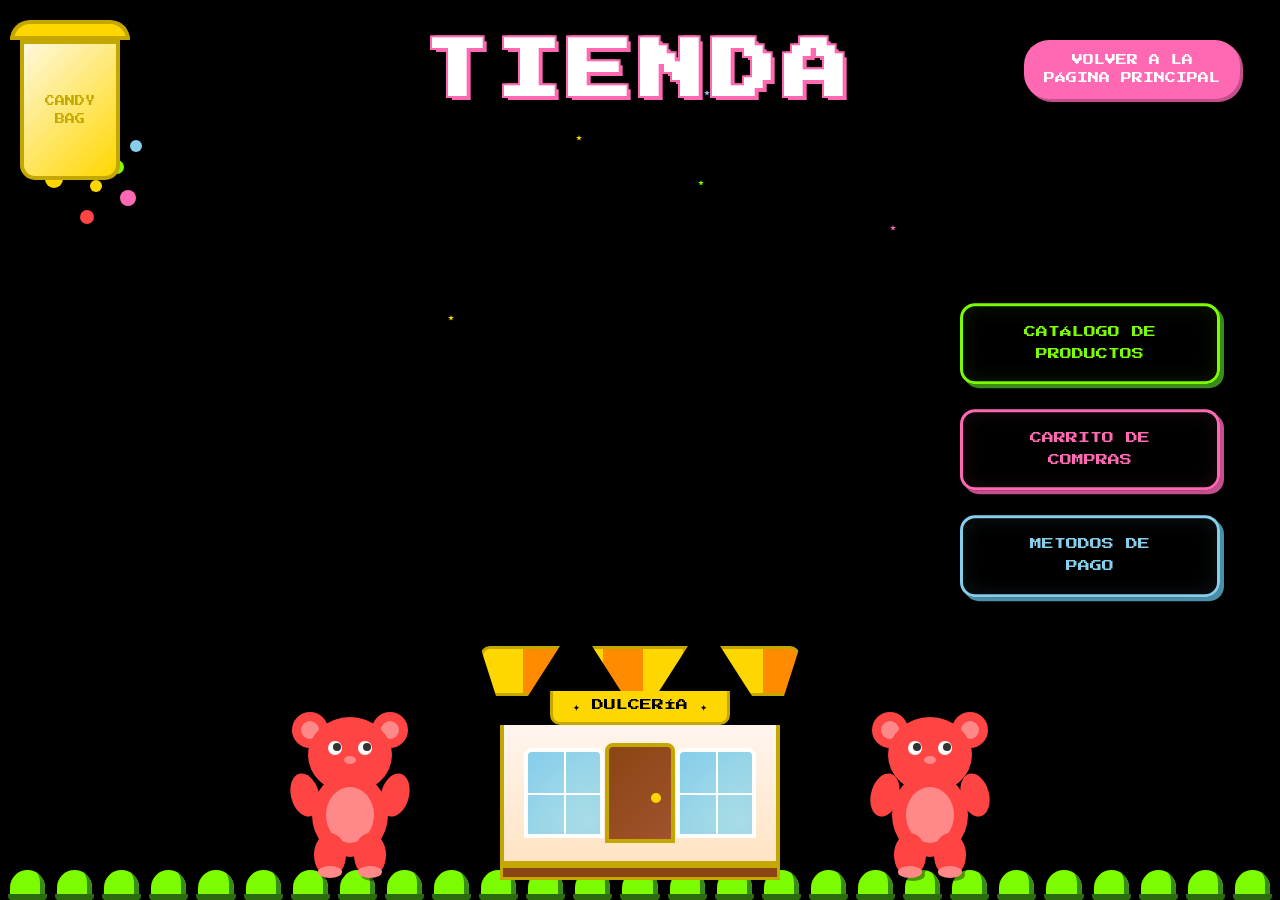
<file: pages/tienda.html>
<!DOCTYPE html>
<html lang="es">
<head>
    <meta charset="UTF-8">
    <meta name="viewport" content="width=device-width, initial-scale=1.0">
    <title>TIENDA</title>
    <link href="https://fonts.googleapis.com/css2?family=Press+Start+2P&display=swap" rel="stylesheet">
    <style>
        * {
            margin: 0;
            padding: 0;
            box-sizing: border-box;
        }

        body {
            background-color: #000;
            min-height: 100vh;
            overflow-x: hidden;
            font-family: 'Press Start 2P', monospace;
            position: relative;
        }

        .container {
            width: 100%;
            min-height: 100vh;
            position: relative;
            display: flex;
            flex-direction: column;
            align-items: center;
        }

        /* ===== HEADER ===== */
        .header {
            width: 100%;
            display: flex;
            justify-content: center;
            align-items: center;
            padding: 40px 40px 20px;
            position: relative;
            z-index: 10;
        }

        .title {
            font-size: 64px;
            color: #fff;
            text-shadow: 
                4px 4px 0 #ff69b4,
                -2px -2px 0 #ff69b4,
                2px -2px 0 #ff69b4,
                -2px 2px 0 #ff69b4;
            letter-spacing: 8px;
            animation: titlePulse 2s ease-in-out infinite;
        }

        @keyframes titlePulse {
            0%, 100% { text-shadow: 4px 4px 0 #ff69b4, -2px -2px 0 #ff69b4, 2px -2px 0 #ff69b4, -2px 2px 0 #ff69b4; }
            50% { text-shadow: 4px 4px 0 #ffd700, -2px -2px 0 #ffd700, 2px -2px 0 #ffd700, -2px 2px 0 #ffd700; }
        }

        .btn-volver {
            position: absolute;
            right: 40px;
            top: 40px;
            background-color: #ff69b4;
            color: #fff;
            border: none;
            padding: 12px 20px;
            font-family: 'Press Start 2P', monospace;
            font-size: 11px;
            border-radius: 25px;
            cursor: pointer;
            text-decoration: none;
            transition: all 0.3s ease;
            box-shadow: 3px 3px 0 #c44e8e;
            line-height: 1.6;
            text-align: center;
        }

        .btn-volver:hover {
            background-color: #ffd700;
            transform: scale(1.05);
            box-shadow: 3px 3px 0 #c4a700;
        }

        /* ===== CANDY BAG (top-left) ===== */
        .candy-bag {
            position: absolute;
            top: 20px;
            left: 20px;
            z-index: 5;
            animation: tiltBag 3s ease-in-out infinite;
        }

        @keyframes tiltBag {
            0%, 100% { transform: rotate(-15deg); }
            50% { transform: rotate(-25deg); }
        }

        .bag-body {
            width: 100px;
            height: 140px;
            background: linear-gradient(135deg, #fff8dc, #ffd700);
            border-radius: 0 0 15px 15px;
            border: 4px solid #c4a700;
            position: relative;
        }

        .bag-top {
            width: 120px;
            height: 20px;
            background: #ffd700;
            border-radius: 30px 30px 0 0;
            border: 4px solid #c4a700;
            position: relative;
            left: -10px;
            top: 0;
        }

        .bag-label {
            position: absolute;
            top: 50%;
            left: 50%;
            transform: translate(-50%, -50%);
            font-size: 10px;
            color: #c4a700;
            text-align: center;
            line-height: 1.8;
        }

        /* ===== FALLING CANDIES ===== */
        .falling-candies {
            position: absolute;
            top: 100px;
            left: 40px;
            z-index: 4;
        }

        .candy {
            position: absolute;
            border-radius: 50%;
            animation: fallCandy 3s ease-in infinite;
        }

        .candy:nth-child(1) { width: 16px; height: 16px; background: #ff69b4; left: 20px; top: 0; animation-delay: 0s; }
        .candy:nth-child(2) { width: 14px; height: 14px; background: #7cfc00; left: 60px; top: 20px; animation-delay: 0.3s; }
        .candy:nth-child(3) { width: 18px; height: 18px; background: #87ceeb; left: 10px; top: 50px; animation-delay: 0.6s; }
        .candy:nth-child(4) { width: 12px; height: 12px; background: #ffd700; left: 50px; top: 80px; animation-delay: 0.9s; }
        .candy:nth-child(5) { width: 16px; height: 16px; background: #ff4444; left: 30px; top: 30px; animation-delay: 1.2s; }
        .candy:nth-child(6) { width: 14px; height: 14px; background: #7cfc00; left: 70px; top: 60px; animation-delay: 0.2s; }
        .candy:nth-child(7) { width: 16px; height: 16px; background: #ff69b4; left: 80px; top: 90px; animation-delay: 0.5s; }
        .candy:nth-child(8) { width: 12px; height: 12px; background: #87ceeb; left: 90px; top: 40px; animation-delay: 0.8s; }
        .candy:nth-child(9) { width: 18px; height: 18px; background: #ffd700; left: 5px; top: 70px; animation-delay: 1.1s; }
        .candy:nth-child(10) { width: 14px; height: 14px; background: #ff4444; left: 40px; top: 110px; animation-delay: 0.4s; }

        @keyframes fallCandy {
            0% { transform: translateY(0) rotate(0deg); opacity: 1; }
            80% { opacity: 1; }
            100% { transform: translateY(120px) rotate(360deg); opacity: 0; }
        }

        /* ===== MAIN CONTENT ===== */
        .main-content {
            display: flex;
            justify-content: center;
            align-items: flex-end;
            width: 100%;
            padding: 20px 60px;
            flex: 1;
            gap: 60px;
            position: relative;
            z-index: 10;
        }

        /* ===== GUMMY BEAR LEFT ===== */
        .gummy-bear-left {
            width: 140px;
            height: 180px;
            position: relative;
            animation: bearBounce 2s ease-in-out infinite;
        }

        .gummy-bear-right {
            width: 140px;
            height: 180px;
            position: relative;
            animation: bearBounce 2s ease-in-out infinite 0.5s;
        }

        @keyframes bearBounce {
            0%, 100% { transform: translateY(0); }
            50% { transform: translateY(-10px); }
        }

        /* ===== STOREFRONT ===== */
        .storefront {
            position: relative;
            width: 320px;
            display: flex;
            flex-direction: column;
            align-items: center;
        }

        .awning {
            width: 320px;
            height: 50px;
            background: repeating-linear-gradient(
                90deg,
                #ffd700 0px,
                #ffd700 40px,
                #ff8c00 40px,
                #ff8c00 80px
            );
            border-radius: 10px 10px 0 0;
            clip-path: polygon(0 0, 100% 0, 95% 100%, 85% 100%, 75% 0, 65% 0, 55% 100%, 45% 100%, 35% 0, 25% 0, 15% 100%, 5% 100%);
            border: 3px solid #c4a700;
            position: relative;
            z-index: 2;
        }

        .store-sign {
            background: #ffd700;
            color: #000;
            font-size: 12px;
            padding: 8px 20px;
            border-radius: 0 0 10px 10px;
            border: 3px solid #c4a700;
            border-top: none;
            text-align: center;
            margin-top: -5px;
            position: relative;
            z-index: 3;
        }

        .store-body {
            width: 280px;
            height: 140px;
            background: linear-gradient(180deg, #fff5ee, #ffe4c4);
            border: 4px solid #c4a700;
            border-top: none;
            display: flex;
            justify-content: space-around;
            align-items: center;
            padding: 20px;
            position: relative;
            z-index: 1;
        }

        .store-window {
            width: 80px;
            height: 90px;
            background: linear-gradient(135deg, #87ceeb, #b0e0e6);
            border: 4px solid #fff;
            border-radius: 8px 8px 0 0;
            position: relative;
            box-shadow: inset 0 0 15px rgba(135, 206, 235, 0.5);
        }

        .store-window::after {
            content: '';
            position: absolute;
            top: 50%;
            left: 0;
            right: 0;
            height: 2px;
            background: #fff;
        }

        .store-window::before {
            content: '';
            position: absolute;
            left: 50%;
            top: 0;
            bottom: 0;
            width: 2px;
            background: #fff;
        }

        .store-door {
            width: 70px;
            height: 100px;
            background: linear-gradient(135deg, #8b4513, #a0522d);
            border: 4px solid #c4a700;
            border-radius: 8px 8px 0 0;
            position: relative;
        }

        .door-handle {
            width: 10px;
            height: 10px;
            background: #ffd700;
            border-radius: 50%;
            position: absolute;
            right: 10px;
            top: 50%;
        }

        .store-base {
            width: 280px;
            height: 15px;
            background: #8b4513;
            border: 3px solid #c4a700;
        }

        /* ===== NAV BUTTONS (Right) ===== */
        .nav-buttons {
            display: flex;
            flex-direction: column;
            gap: 25px;
            padding: 20px;
            position: absolute;
            right: 40px;
            top: 50%;
            transform: translateY(-50%);
            z-index: 20;
        }

        .nav-btn {
            background: transparent;
            color: #fff;
            border: 3px solid;
            padding: 16px 24px;
            font-family: 'Press Start 2P', monospace;
            font-size: 12px;
            cursor: pointer;
            border-radius: 15px;
            transition: all 0.3s ease;
            text-align: center;
            line-height: 1.8;
            min-width: 260px;
            text-decoration: none;
            display: block;
        }

        .nav-btn:nth-child(1) {
            border-color: #7cfc00;
            color: #7cfc00;
            box-shadow: 4px 4px 0 #3a8c1a, inset 0 0 20px rgba(124, 252, 0, 0.1);
        }
        .nav-btn:nth-child(1):hover {
            background: #7cfc00;
            color: #000;
            box-shadow: 4px 4px 0 #3a8c1a;
        }

        .nav-btn:nth-child(2) {
            border-color: #ff69b4;
            color: #ff69b4;
            box-shadow: 4px 4px 0 #c44e8e, inset 0 0 20px rgba(255, 105, 180, 0.1);
        }
        .nav-btn:nth-child(2):hover {
            background: #ff69b4;
            color: #000;
            box-shadow: 4px 4px 0 #c44e8e;
        }

        .nav-btn:nth-child(3) {
            border-color: #87ceeb;
            color: #87ceeb;
            box-shadow: 4px 4px 0 #4a8ea8, inset 0 0 20px rgba(135, 206, 235, 0.1);
        }
        .nav-btn:nth-child(3):hover {
            background: #87ceeb;
            color: #000;
            box-shadow: 4px 4px 0 #4a8ea8;
        }

        /* ===== BUSHES ===== */
        .bushes {
            position: fixed;
            bottom: 0;
            left: 0;
            right: 0;
            display: flex;
            justify-content: center;
            gap: 12px;
            padding: 0 10px;
            z-index: 8;
        }

        .bush {
            width: 50px;
            height: 30px;
            background: #7cfc00;
            border-radius: 25px 25px 0 0;
            position: relative;
            box-shadow: inset -5px -5px 0 #3a8c1a;
            image-rendering: pixelated;
        }

        .bush::after {
            content: '';
            position: absolute;
            bottom: 0;
            left: -2px;
            right: -2px;
            height: 6px;
            background: #2d6b0f;
            border-radius: 0 0 4px 4px;
        }

        /* ===== SPARKLE EFFECTS ===== */
        .sparkle {
            position: absolute;
            width: 6px;
            height: 6px;
            background: #ffd700;
            clip-path: polygon(50% 0%, 61% 35%, 98% 35%, 68% 57%, 79% 91%, 50% 70%, 21% 91%, 32% 57%, 2% 35%, 39% 35%);
            animation: sparkle 1.5s ease-in-out infinite;
        }

        .sparkle:nth-child(1) { top: 15%; left: 45%; animation-delay: 0s; }
        .sparkle:nth-child(2) { top: 25%; right: 30%; animation-delay: 0.5s; background: #ff69b4; }
        .sparkle:nth-child(3) { top: 10%; left: 55%; animation-delay: 1s; background: #87ceeb; }
        .sparkle:nth-child(4) { top: 35%; left: 35%; animation-delay: 0.3s; }
        .sparkle:nth-child(5) { top: 20%; right: 45%; animation-delay: 0.8s; background: #7cfc00; }

        @keyframes sparkle {
            0%, 100% { transform: scale(0) rotate(0deg); opacity: 0; }
            50% { transform: scale(1.5) rotate(180deg); opacity: 1; }
        }

        /* ===== GUMMY BEAR SVG STYLE ===== */
        .gummy-svg {
            filter: drop-shadow(3px 3px 0 rgba(0,0,0,0.4));
        }

        /* ===== RESPONSIVE ===== */
        @media (max-width: 900px) {
            .title { font-size: 36px; }
            .nav-buttons {
                position: relative;
                right: auto;
                top: auto;
                transform: none;
                flex-direction: row;
                flex-wrap: wrap;
                justify-content: center;
                padding: 10px;
            }
            .nav-btn { min-width: 200px; font-size: 10px; }
            .candy-bag { display: none; }
            .falling-candies { display: none; }
        }
    </style>
</head>
<body>
    <div class="container">
        <!-- Sparkle Effects -->
        <div class="sparkle"></div>
        <div class="sparkle"></div>
        <div class="sparkle"></div>
        <div class="sparkle"></div>
        <div class="sparkle"></div>

        <!-- Header -->
        <div class="header">
            <h1 class="title">TIENDA</h1>
            <a href="../index.html" class="btn-volver">VOLVER A LA<br>PÁGINA PRINCIPAL</a>
        </div>

        <!-- Candy Bag -->
        <div class="candy-bag">
            <div class="bag-top"></div>
            <div class="bag-body">
                <div class="bag-label">CANDY<br>BAG</div>
            </div>
        </div>

        <!-- Falling Candies -->
        <div class="falling-candies">
            <div class="candy"></div>
            <div class="candy"></div>
            <div class="candy"></div>
            <div class="candy"></div>
            <div class="candy"></div>
            <div class="candy"></div>
            <div class="candy"></div>
            <div class="candy"></div>
            <div class="candy"></div>
            <div class="candy"></div>
        </div>

        <!-- Navigation Buttons (Right) -->
        <div class="nav-buttons">
            <button class="nav-btn" onclick="location.href='#catalogo'">CATÁLOGO DE<br>PRODUCTOS</button>
            <button class="nav-btn" onclick="location.href='#carrito'">CARRITO DE<br>COMPRAS</button>
            <button class="nav-btn" onclick="location.href='#pago'">METODOS DE<br>PAGO</button>
        </div>

        <!-- Main Content -->
        <div class="main-content">
            <!-- Gummy Bear Left -->
            <div class="gummy-bear-left">
                <svg class="gummy-svg" viewBox="0 0 140 180" width="140" height="180">
                    <circle cx="30" cy="30" r="18" fill="#ff4444"/>
                    <circle cx="110" cy="30" r="18" fill="#ff4444"/>
                    <circle cx="30" cy="30" r="9" fill="#ff8888"/>
                    <circle cx="110" cy="30" r="9" fill="#ff8888"/>
                    <ellipse cx="70" cy="55" rx="42" ry="38" fill="#ff4444"/>
                    <circle cx="55" cy="48" r="7" fill="#fff"/>
                    <circle cx="85" cy="48" r="7" fill="#fff"/>
                    <circle cx="57" cy="47" r="4" fill="#333"/>
                    <circle cx="87" cy="47" r="4" fill="#333"/>
                    <ellipse cx="70" cy="60" rx="6" ry="4" fill="#ff8888"/>
                    <ellipse cx="70" cy="115" rx="38" ry="42" fill="#ff4444"/>
                    <ellipse cx="70" cy="115" rx="24" ry="28" fill="#ff8888"/>
                    <ellipse cx="25" cy="95" rx="14" ry="22" fill="#ff4444" transform="rotate(-15 25 95)"/>
                    <ellipse cx="115" cy="95" rx="14" ry="22" fill="#ff4444" transform="rotate(15 115 95)"/>
                    <ellipse cx="50" cy="155" rx="16" ry="22" fill="#ff4444"/>
                    <ellipse cx="90" cy="155" rx="16" ry="22" fill="#ff4444"/>
                    <ellipse cx="50" cy="172" rx="12" ry="6" fill="#ff8888"/>
                    <ellipse cx="90" cy="172" rx="12" ry="6" fill="#ff8888"/>
                </svg>
            </div>

            <!-- Storefront -->
            <div class="storefront">
                <div class="awning"></div>
                <div class="store-sign">✦ DULCERÍA ✦</div>
                <div class="store-body">
                    <div class="store-window"></div>
                    <div class="store-door">
                        <div class="door-handle"></div>
                    </div>
                    <div class="store-window"></div>
                </div>
                <div class="store-base"></div>
            </div>

            <!-- Gummy Bear Right -->
            <div class="gummy-bear-right">
                <svg class="gummy-svg" viewBox="0 0 140 180" width="140" height="180">
                    <circle cx="30" cy="30" r="18" fill="#ff4444"/>
                    <circle cx="110" cy="30" r="18" fill="#ff4444"/>
                    <circle cx="30" cy="30" r="9" fill="#ff8888"/>
                    <circle cx="110" cy="30" r="9" fill="#ff8888"/>
                    <ellipse cx="70" cy="55" rx="42" ry="38" fill="#ff4444"/>
                    <circle cx="55" cy="48" r="7" fill="#fff"/>
                    <circle cx="85" cy="48" r="7" fill="#fff"/>
                    <circle cx="57" cy="47" r="4" fill="#333"/>
                    <circle cx="87" cy="47" r="4" fill="#333"/>
                    <ellipse cx="70" cy="60" rx="6" ry="4" fill="#ff8888"/>
                    <ellipse cx="70" cy="115" rx="38" ry="42" fill="#ff4444"/>
                    <ellipse cx="70" cy="115" rx="24" ry="28" fill="#ff8888"/>
                    <ellipse cx="25" cy="95" rx="14" ry="22" fill="#ff4444" transform="rotate(15 25 95)"/>
                    <ellipse cx="115" cy="95" rx="14" ry="22" fill="#ff4444" transform="rotate(-15 115 95)"/>
                    <ellipse cx="50" cy="155" rx="16" ry="22" fill="#ff4444"/>
                    <ellipse cx="90" cy="155" rx="16" ry="22" fill="#ff4444"/>
                    <ellipse cx="50" cy="172" rx="12" ry="6" fill="#ff8888"/>
                    <ellipse cx="90" cy="172" rx="12" ry="6" fill="#ff8888"/>
                </svg>
            </div>
        </div>

        <!-- Bushes at bottom -->
        <div class="bushes">
            <div class="bush"></div><div class="bush"></div><div class="bush"></div>
            <div class="bush"></div><div class="bush"></div><div class="bush"></div>
            <div class="bush"></div><div class="bush"></div><div class="bush"></div>
            <div class="bush"></div><div class="bush"></div><div class="bush"></div>
            <div class="bush"></div><div class="bush"></div><div class="bush"></div>
            <div class="bush"></div><div class="bush"></div><div class="bush"></div>
            <div class="bush"></div><div class="bush"></div><div class="bush"></div>
            <div class="bush"></div><div class="bush"></div><div class="bush"></div>
            <div class="bush"></div><div class="bush"></div><div class="bush"></div>
        </div>
    </div>
</body>
</html>
</file>
